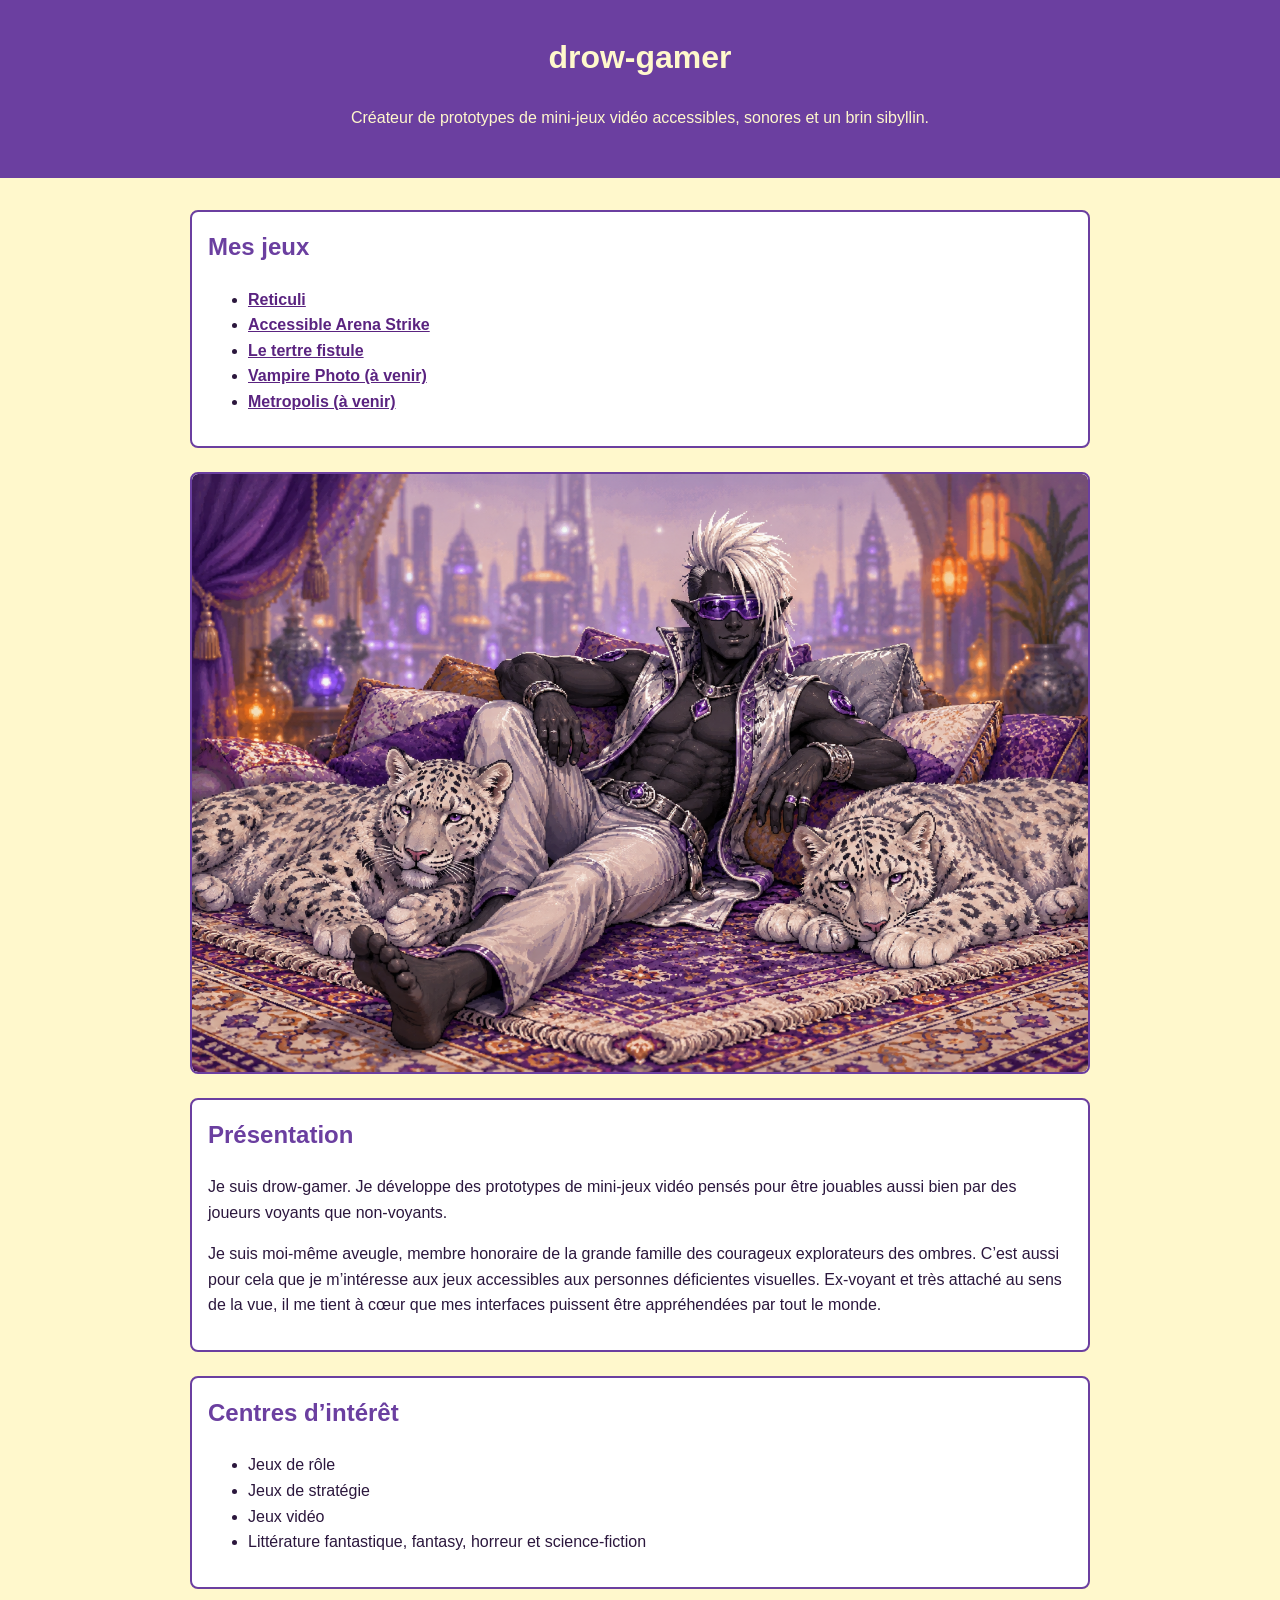
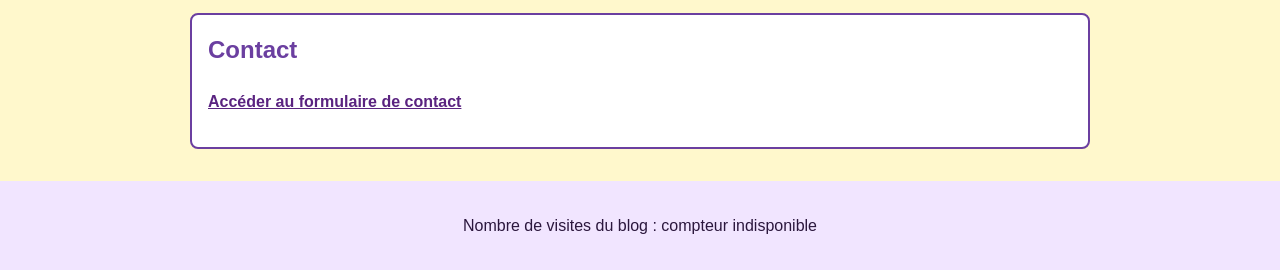
<file: index.html>
<!DOCTYPE html>

<html lang="fr">
<head>
	<meta charset="UTF-8">
	<meta name="viewport" content="width=device-width, initial-scale=1.0">
	<title>drow-gamer — Accueil</title>
	<link rel="stylesheet" href="css/index.css">
</head>

<body>
	<header>
		<h1>drow-gamer</h1>
		<p>Créateur de prototypes de mini-jeux vidéo accessibles, sonores et un brin sibyllin.</p>
	</header>

<main>
	<section>
		<h2>Mes jeux</h2>
		<ul id="games-menu"></ul>
	</section>

	<section class="cover-section">
		<img
			class="cover-image"
			src="images/index.png"
			alt="Un drow futuriste à la peau d’ébène et à la crête blanche, détendu entre deux panthères blanches."
		>
	</section>

	<section>
		<h2>Présentation</h2>
		<p>
			Je suis drow-gamer. Je développe des prototypes de mini-jeux vidéo pensés pour être jouables
			aussi bien par des joueurs voyants que non-voyants.
		</p>
		<p>
			Je suis moi-même aveugle, membre honoraire de la grande famille
			des courageux explorateurs des ombres. C’est aussi pour cela que je m’intéresse
			aux jeux accessibles aux personnes déficientes visuelles. Ex-voyant et très attaché
			au sens de la vue, il me tient à cœur que mes interfaces puissent être appréhendées
			par tout le monde.
		</p>
	</section>

	<section>
		<h2>Centres d’intérêt</h2>
		<ul>
			<li>Jeux de rôle</li>
			<li>Jeux de stratégie</li>
			<li>Jeux vidéo</li>
			<li>Littérature fantastique, fantasy, horreur et science-fiction</li>
		</ul>
	</section>

	<section>
		<h2>Contact</h2>
		<p>
			<a href="contact.html">Accéder au formulaire de contact</a>
		</p>
	</section>
</main>

<footer>
	<p>Nombre de visites du blog : <span id="view-counter">chargement...</span></p>
</footer>

<script
	data-goatcounter="https://dg-blog-ombres-2026.goatcounter.com/count"
	async
	src="https://gc.zgo.at/count.js"
></script>

<script src="js/main.js"></script>

</body>
</html>
</file>
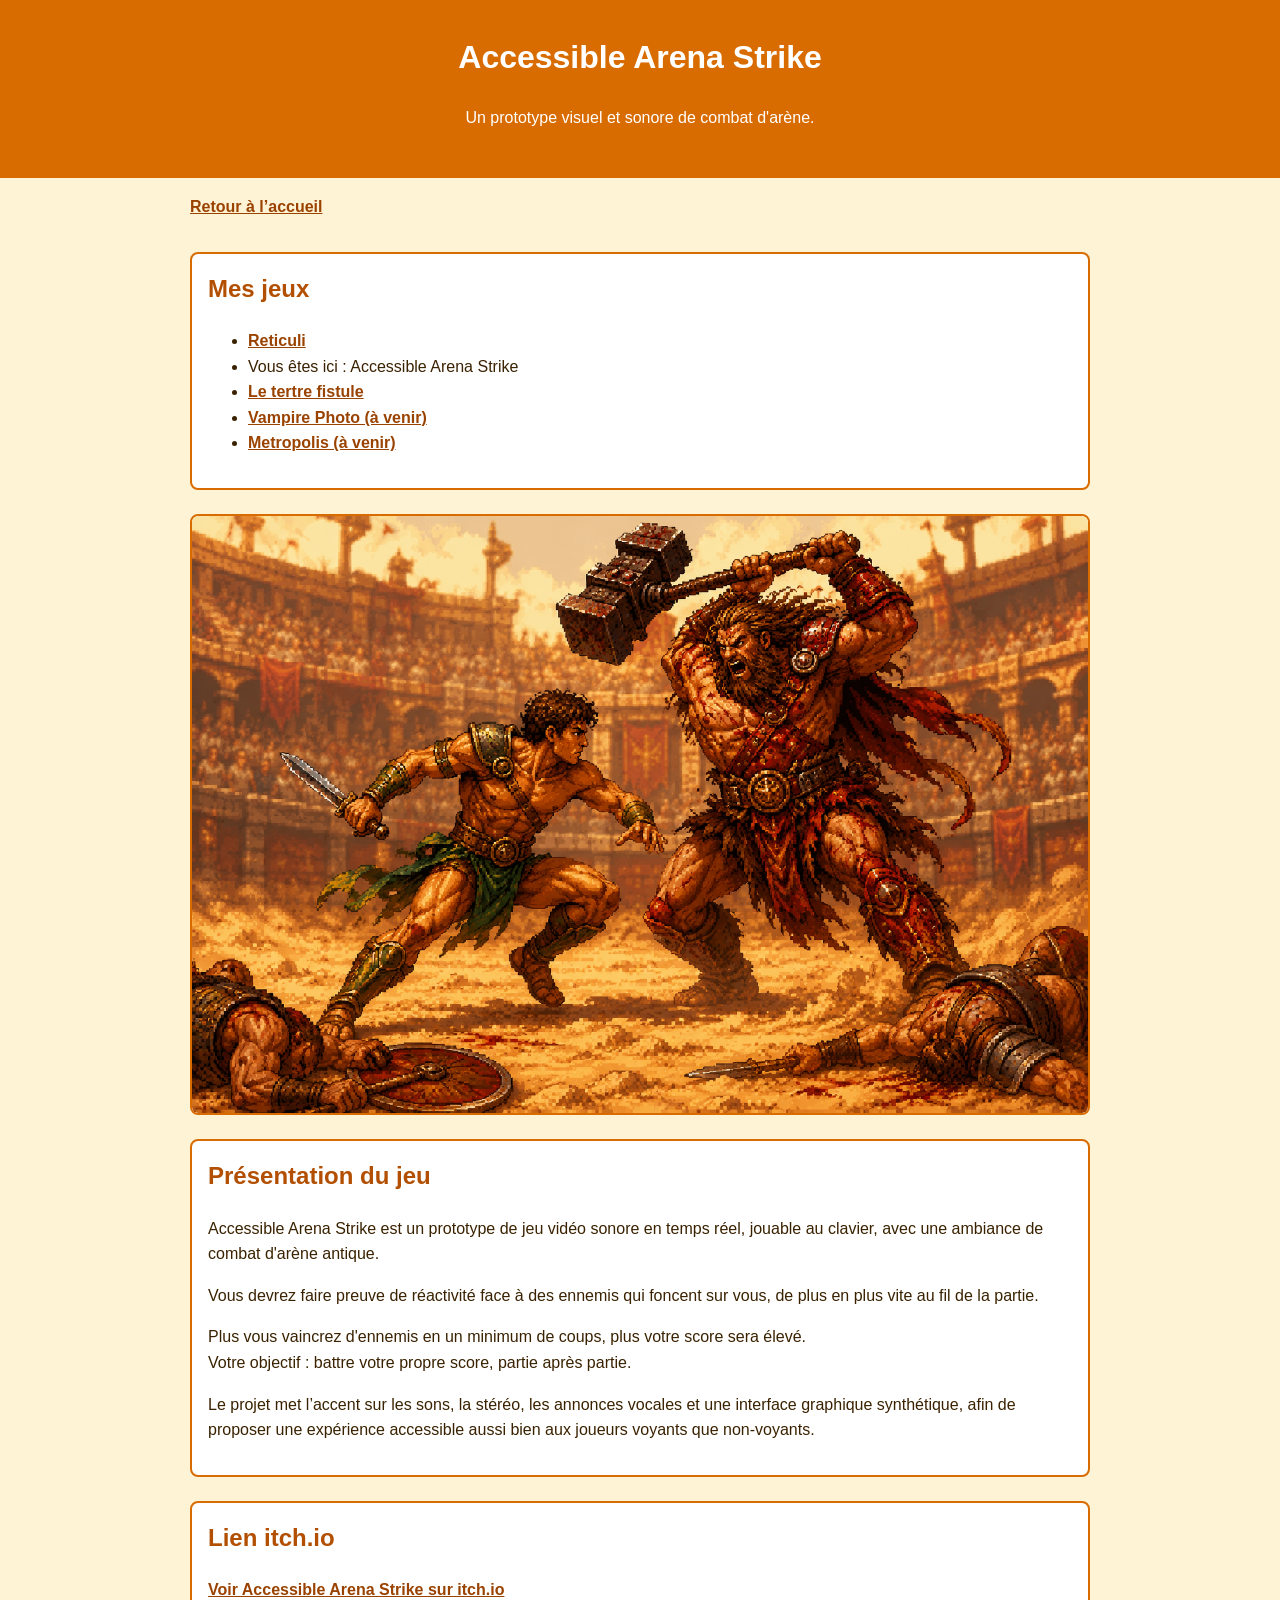
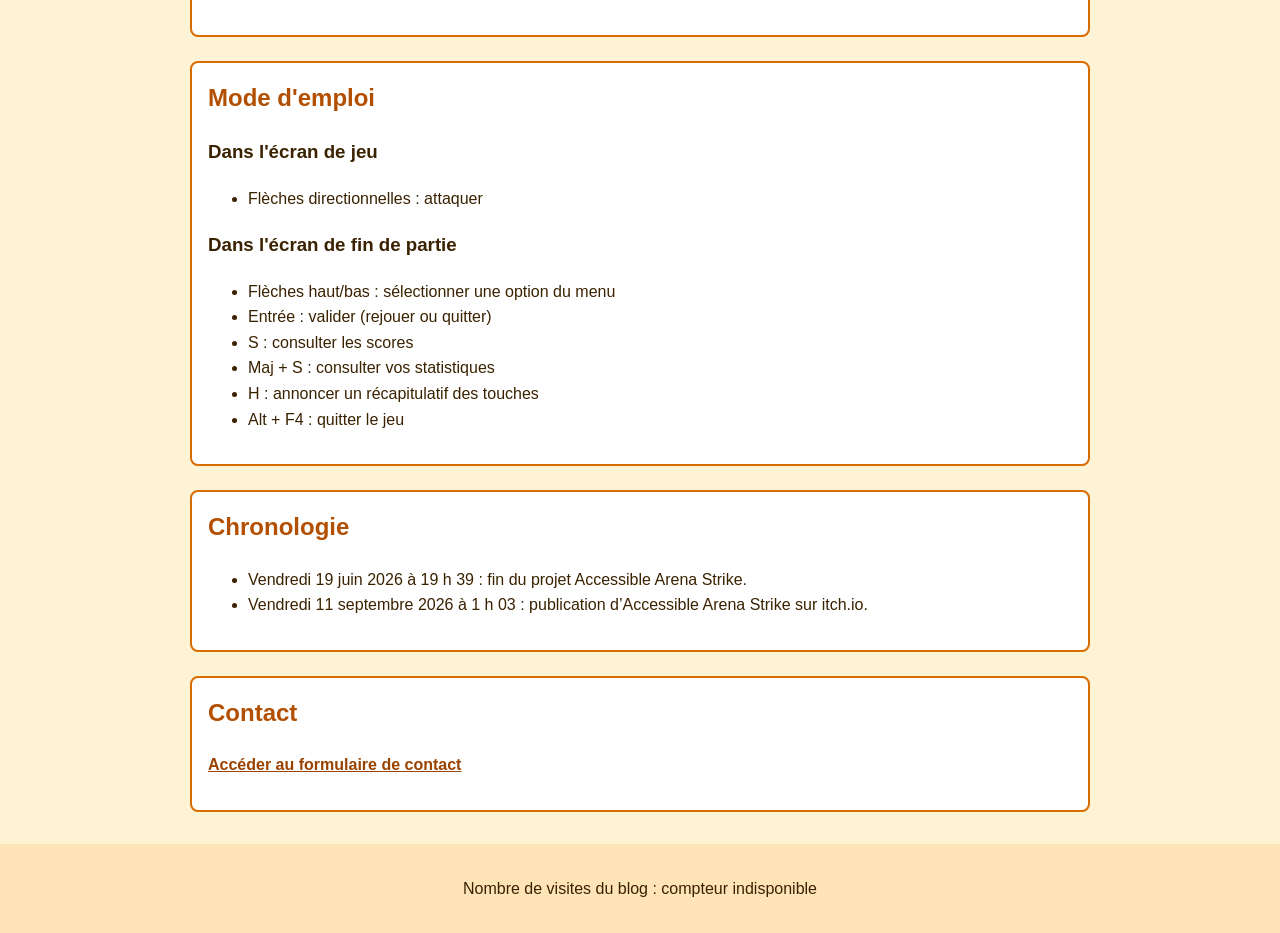
<file: arena-strike.html>
<!DOCTYPE html>

<html lang="fr">
<head>
	<meta charset="UTF-8">
	<meta name="viewport" content="width=device-width, initial-scale=1.0">
	<title>drow-gamer — Accessible Arena Strike</title>
	<link rel="stylesheet" href="css/arena-strike.css">
</head>

<body>
	<header>
		<h1>Accessible Arena Strike</h1>
		<p>Un prototype visuel et sonore de combat d'arène.</p>
	</header>

<nav>
	<a href="index.html">Retour à l’accueil</a>
</nav>

<main>
	<section>
		<h2>Mes jeux</h2>
		<ul>
			<li><a href="reticuli.html">Reticuli</a></li>
			<li>Vous êtes ici : Accessible Arena Strike</li>
			<li><a href="fistula-mound.html">Le tertre fistule</a></li>
			<li><a href="vampire-photo.html">Vampire Photo (à venir)</a></li>
			<li><a href="metropolis.html">Metropolis (à venir)</a></li>
		</ul>
	</section>

	<section class="cover-section">
		<img
			class="cover-image"
			src="images/arena-strike.png"
			alt="Un gladiateur en plein combat contre un énorme adversaire."
		>
	</section>

	<section>
		<h2>Présentation du jeu</h2>
		<p>
			Accessible Arena Strike est un prototype de jeu vidéo sonore en temps réel, jouable au clavier,
			avec une ambiance de combat d'arène antique.
		</p>
		<p>
			Vous devrez faire preuve de réactivité face à des ennemis qui foncent sur vous, de plus en plus vite au fil de la partie.
		</p>
		<p>
			Plus vous vaincrez d'ennemis en un minimum de coups, plus votre score sera élevé.<br>
			Votre objectif : battre votre propre score, partie après partie.
		</p>
		<p>
			Le projet met l’accent sur les sons, la stéréo, les annonces vocales et une interface graphique synthétique,
			afin de proposer une expérience accessible aussi bien aux joueurs voyants que non-voyants.
		</p>
	</section>

	<section>
		<h2>Lien itch.io</h2>
		<p>
			<a
				href="https://drow-gamer.itch.io/accessible-arena-strike"
				target="_blank"
				rel="noopener noreferrer"
			>
				Voir Accessible Arena Strike sur itch.io
			</a>
		</p>
	</section>

	<section>
		<h2>Mode d'emploi</h2>

		<h3>Dans l'écran de jeu</h3>
		<ul>
			<li>Flèches directionnelles : attaquer</li>
		</ul>

		<h3>Dans l'écran de fin de partie</h3>
		<ul>
			<li>Flèches haut/bas : sélectionner une option du menu</li>
			<li>Entrée : valider (rejouer ou quitter)</li>
			<li>S : consulter les scores</li>
			<li>Maj + S : consulter vos statistiques</li>
			<li>H : annoncer un récapitulatif des touches</li>
			<li>Alt + F4 : quitter le jeu</li>
		</ul>
	</section>

	<section>
		<h2>Chronologie</h2>
		<ul>
			<li>Vendredi 19 juin 2026 à 19 h 39 : fin du projet Accessible Arena Strike.</li>
			<li>Vendredi 11 septembre 2026 à 1 h 03 : publication d’Accessible Arena Strike sur itch.io.</li>
		</ul>
	</section>

	<section>
		<h2>Contact</h2>
		<p>
			<a href="contact.html">Accéder au formulaire de contact</a>
		</p>
	</section>
</main>

<footer>
	<p>Nombre de visites du blog : <span id="view-counter">chargement...</span></p>
</footer>

<script
	data-goatcounter="https://dg-blog-ombres-2026.goatcounter.com/count"
	async
	src="https://gc.zgo.at/count.js"
></script>

<script src="js/main.js"></script>

</body>
</html>
</file>
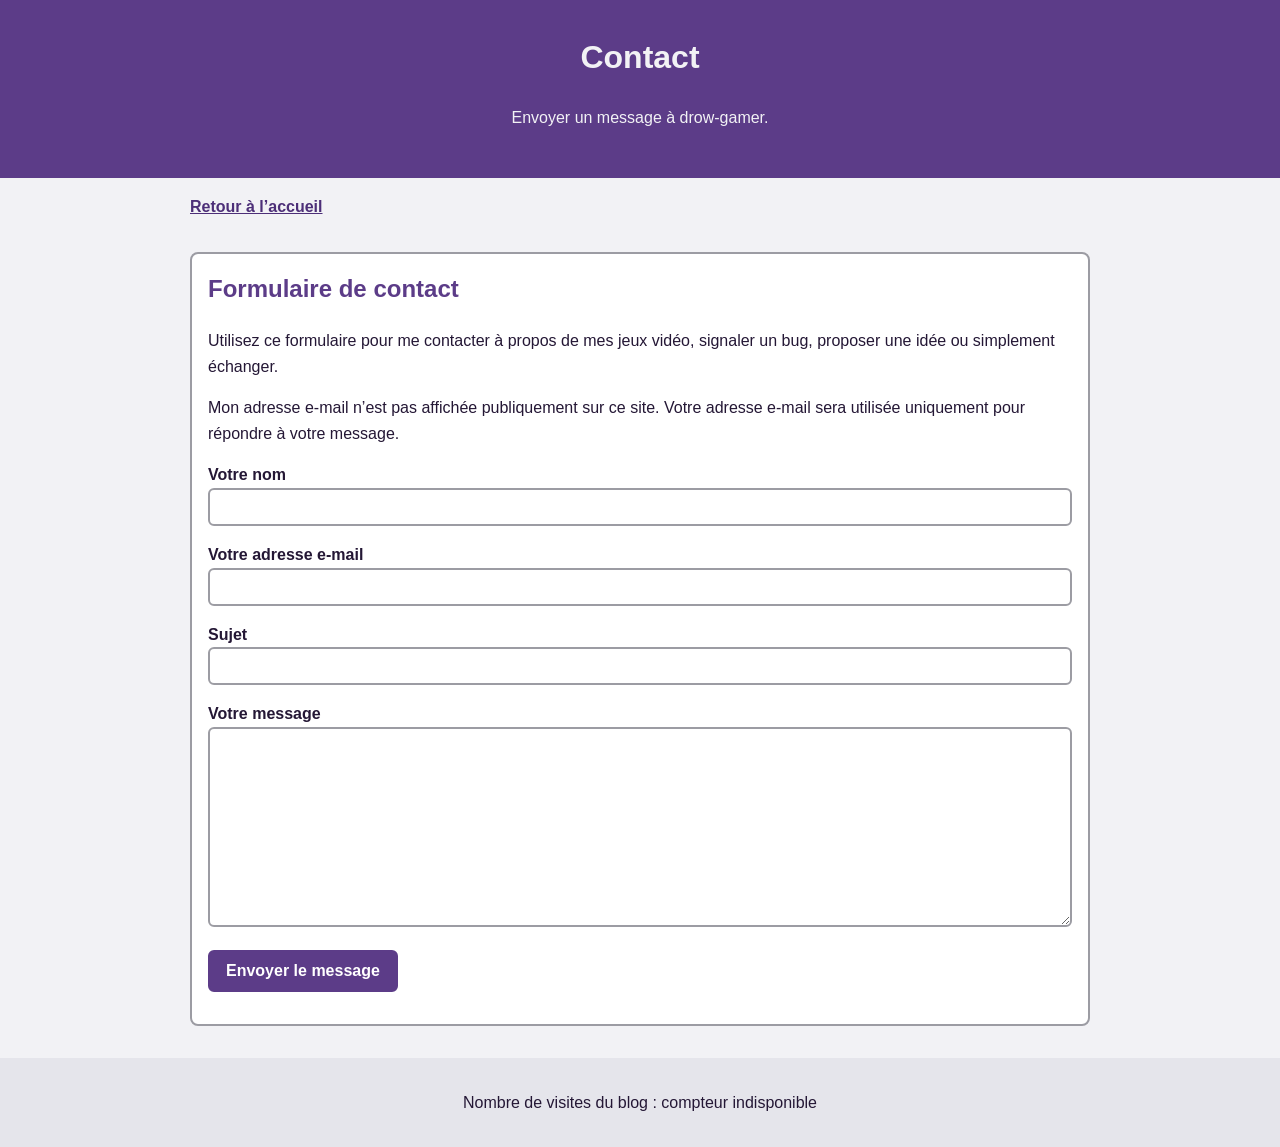
<file: contact.html>
<!DOCTYPE html>
<html lang="fr">
<head>
	<meta charset="UTF-8">
	<meta name="viewport" content="width=device-width, initial-scale=1.0">
	<title>drow-gamer — Contact</title>
	<link rel="stylesheet" href="css/contact.css">
</head>
<body>
	<header>
		<h1>Contact</h1>
		<p>Envoyer un message à drow-gamer.</p>
	</header>

	<nav>
		<a href="index.html">Retour à l’accueil</a>
	</nav>

	<main>
		<section>
			<h2>Formulaire de contact</h2>

			<p>
				Utilisez ce formulaire pour me contacter à propos de mes jeux vidéo,
				signaler un bug, proposer une idée ou simplement échanger.
			</p>

			<p>
				Mon adresse e-mail n’est pas affichée publiquement sur ce site.
				Votre adresse e-mail sera utilisée uniquement pour répondre à votre message.
			</p>

			<form action="https://api.web3forms.com/submit" method="POST">
				<input type="hidden" name="access_key" value="51aef9dc-dbf3-496f-bad3-6e81cde66feb">

				<input type="checkbox" name="botcheck" class="hidden" tabindex="-1" autocomplete="off">

				<p>
					<label for="name">Votre nom</label><br>
					<input id="name" name="name" type="text" autocomplete="name" required>
				</p>

				<p>
					<label for="email">Votre adresse e-mail</label><br>
					<input id="email" name="email" type="email" autocomplete="email" required>
				</p>

				<p>
					<label for="subject">Sujet</label><br>
					<input id="subject" name="subject" type="text" required>
				</p>

				<p>
					<label for="message">Votre message</label><br>
					<textarea id="message" name="message" rows="10" required></textarea>
				</p>

				<p>
					<button type="submit">Envoyer le message</button>
				</p>
			</form>
		</section>
	</main>

	<footer>
		<p>Nombre de visites du blog : <span id="view-counter">chargement...</span></p>
	</footer>

	<script data-goatcounter="https://dg-blog-ombres-2026.goatcounter.com/count"
				async src="https://gc.zgo.at/count.js"></script>

	<script src="js/main.js"></script>
</body>
</html>
</file>
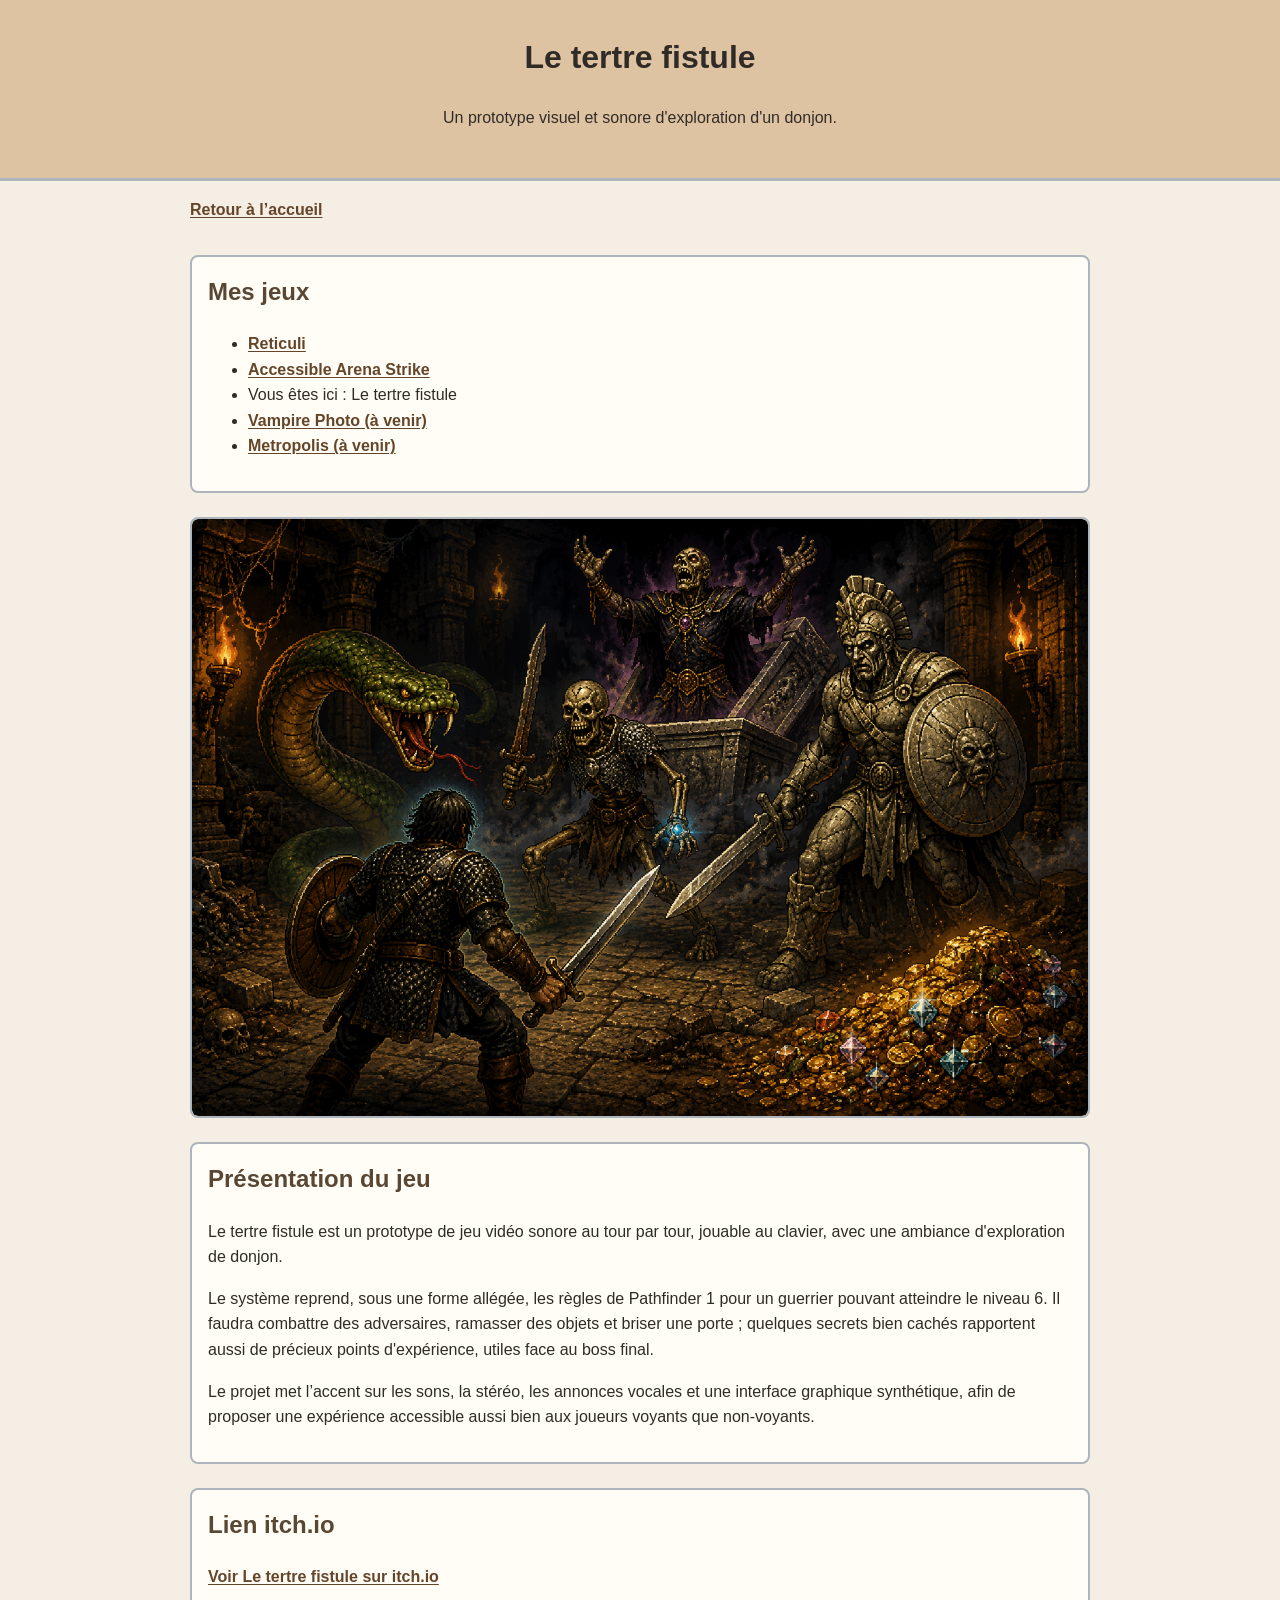
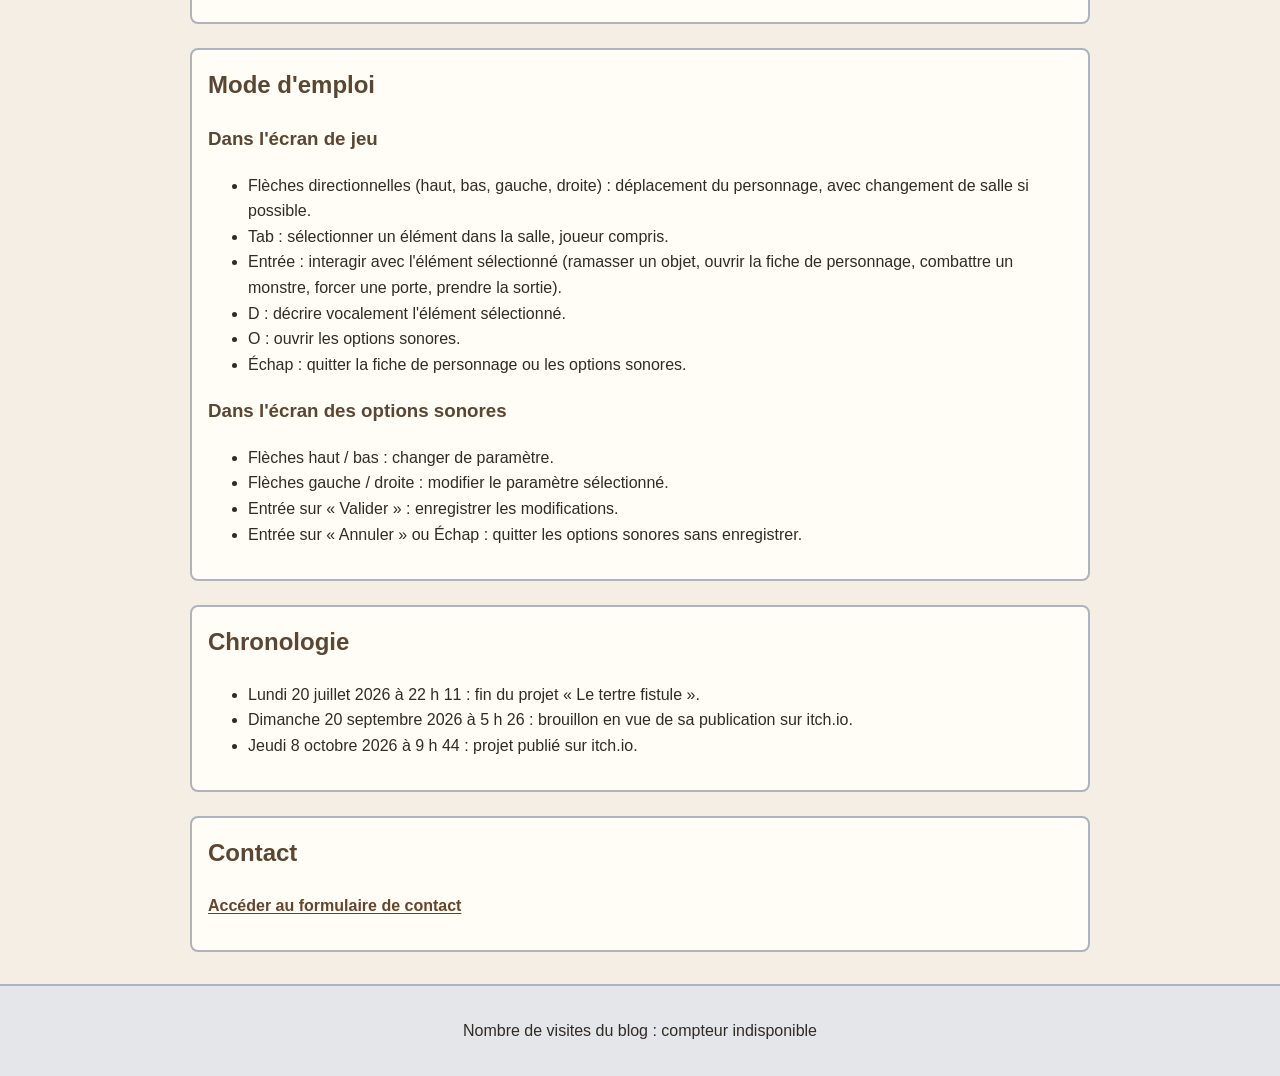
<file: fistula-mound.html>
<!DOCTYPE html>

<html lang="fr">
<head>
	<meta charset="UTF-8">
	<meta name="viewport" content="width=device-width, initial-scale=1.0">
	<title>drow-gamer — Le tertre fistule</title>
	<link rel="stylesheet" href="css/fistula-mound.css">
</head>

<body>
	<header>
		<h1>Le tertre fistule</h1>
		<p>Un prototype visuel et sonore d'exploration d'un donjon.</p>
	</header>

<nav>
	<a href="index.html">Retour à l’accueil</a>
</nav>

<main>
	<section>
		<h2>Mes jeux</h2>
		<ul>
			<li><a href="reticuli.html">Reticuli</a></li>
			<li><a href="arena-strike.html">Accessible Arena Strike</a></li>
			<li>Vous êtes ici : Le tertre fistule</li>
			<li><a href="vampire-photo.html">Vampire Photo (à venir)</a></li>
			<li><a href="metropolis.html">Metropolis (à venir)</a></li>
		</ul>
	</section>

	<section class="cover-section">
		<img
			class="cover-image"
			src="images/fistula-mound.png"
			alt="Un guerrier dans un tombeau s'apprêtant à combattre plusieurs adversaires."
		>
	</section>

	<section>
		<h2>Présentation du jeu</h2>
		<p>
			Le tertre fistule est un prototype de jeu vidéo sonore au tour par tour, jouable au clavier,
			avec une ambiance d'exploration de donjon.
		</p>
		<p>
			Le système reprend, sous une forme allégée, les règles de Pathfinder 1 pour un guerrier pouvant atteindre le niveau 6. Il faudra combattre des adversaires, ramasser des objets
			et briser une porte ; quelques secrets bien cachés rapportent aussi de précieux points
			d'expérience, utiles face au boss final.
		</p>
		<p>
			Le projet met l’accent sur les sons, la stéréo, les annonces vocales et une interface graphique synthétique,
			afin de proposer une expérience accessible aussi bien aux joueurs voyants que non-voyants.
		</p>
	</section>

	<section>
		<h2>Lien itch.io</h2>
		<p>
			<a
				href="https://drow-gamer.itch.io/le-tertre-fistule-accessible"
				target="_blank"
				rel="noopener noreferrer"
			>
				Voir Le tertre fistule sur itch.io
			</a>
		</p>
	</section>

	<section>
		<h2>Mode d'emploi</h2>
			<h3>Dans l'écran de jeu</h3>
			<ul>
				<li>Flèches directionnelles (haut, bas, gauche, droite) : déplacement du personnage, avec changement de salle si possible.</li>
				<li>Tab : sélectionner un élément dans la salle, joueur compris.</li>
				<li>Entrée : interagir avec l'élément sélectionné (ramasser un objet, ouvrir la fiche de personnage, combattre un monstre, forcer une porte, prendre la sortie).</li>
				<li>D : décrire vocalement l'élément sélectionné.</li>
				<li>O : ouvrir les options sonores.</li>
				<li>Échap : quitter la fiche de personnage ou les options sonores.</li>
			</ul>
			<h3>Dans l'écran des options sonores</h3>
			<ul>
				<li>Flèches haut / bas : changer de paramètre.</li>
				<li>Flèches gauche / droite : modifier le paramètre sélectionné.</li>
				<li>Entrée sur « Valider » : enregistrer les modifications.</li>
				<li>Entrée sur « Annuler » ou Échap : quitter les options sonores sans enregistrer.</li>
			</ul>
	</section>

	<section>
		<h2>Chronologie</h2>
		<ul>
			<li>Lundi 20 juillet 2026 à 22 h 11 : fin du projet « Le tertre fistule ».</li>
			<li>Dimanche 20 septembre 2026 à 5 h 26 : brouillon en vue de sa publication sur itch.io.</li>
			<li>Jeudi 8 octobre 2026 à 9 h 44 : projet publié sur itch.io.</li>
		</ul>
	</section>

	<section>
		<h2>Contact</h2>
		<p>
			<a href="contact.html">Accéder au formulaire de contact</a>
		</p>
	</section>
</main>

<footer>
	<p>Nombre de visites du blog : <span id="view-counter">chargement...</span></p>
</footer>

<script
	data-goatcounter="https://dg-blog-ombres-2026.goatcounter.com/count"
	async
	src="https://gc.zgo.at/count.js"
></script>

<script src="js/main.js"></script>

</body>
</html>
</file>
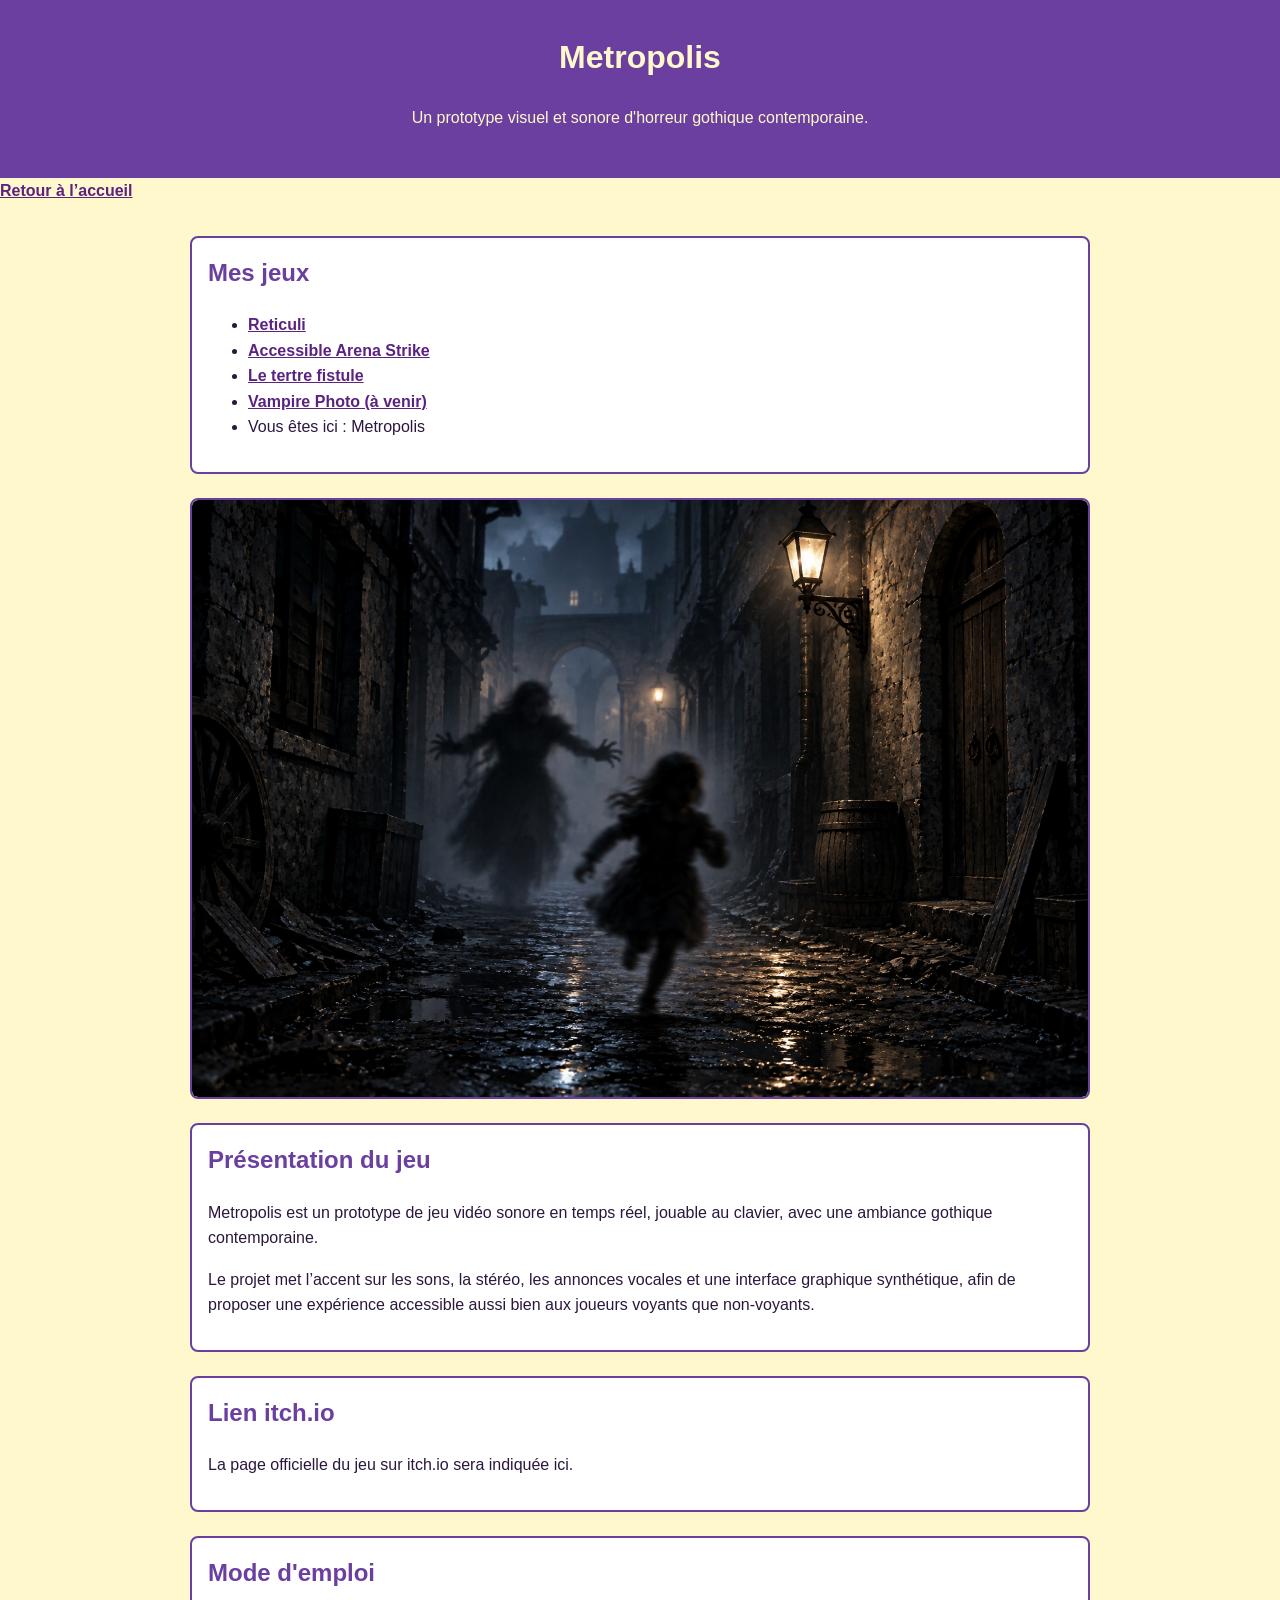
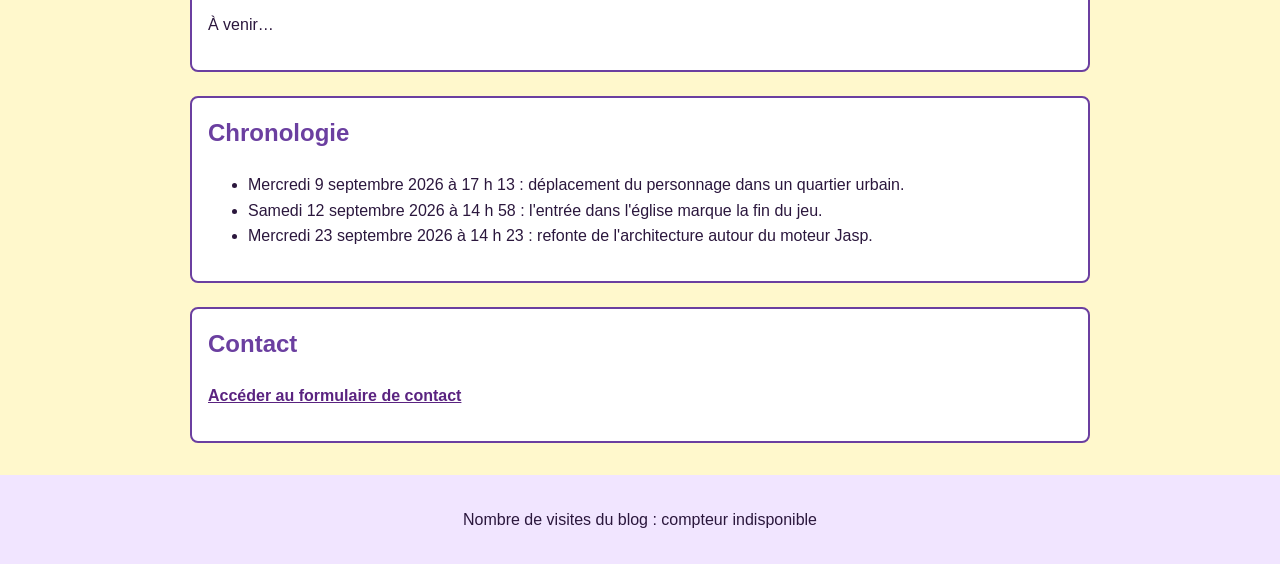
<file: metropolis.html>
<!DOCTYPE html>

<html lang="fr">
<head>
	<meta charset="UTF-8">
	<meta name="viewport" content="width=device-width, initial-scale=1.0">
	<title>drow-gamer — Metropolis</title>
	<link rel="stylesheet" href="css/index.css">
</head>

<body>
	<header>
		<h1>Metropolis</h1>
		<p>Un prototype visuel et sonore d'horreur gothique contemporaine.</p>
	</header>

<nav>
	<a href="index.html">Retour à l’accueil</a>
</nav>

<main>
	<section>
		<h2>Mes jeux</h2>
		<ul>
			<li><a href="reticuli.html">Reticuli</a></li>
			<li><a href="arena-strike.html">Accessible Arena Strike</a></li>
			<li><a href="fistula-mound.html">Le tertre fistule</a></li>
			<li><a href="vampire-photo.html">Vampire Photo (à venir)</a></li>
			<li>Vous êtes ici : Metropolis</li>
		</ul>
	</section>

	<section class="cover-section">
		<img
			class="cover-image"
			src="images/metropolis.png"
			alt="Une petite silhouette fuyant une ombre menaçante dans une rue sinistre."
		>
	</section>

	<section>
		<h2>Présentation du jeu</h2>
		<p>
			Metropolis est un prototype de jeu vidéo sonore en temps réel, jouable au clavier,
			avec une ambiance gothique contemporaine.
		</p>
		<p>
			Le projet met l’accent sur les sons, la stéréo, les annonces vocales et une interface graphique synthétique,
			afin de proposer une expérience accessible aussi bien aux joueurs voyants que non-voyants.
		</p>
	</section>

	<section>
		<h2>Lien itch.io</h2>
		<p>
			La page officielle du jeu sur itch.io sera indiquée ici.
		</p>
	</section>

	<section>
		<h2>Mode d'emploi</h2>
		<p>À venir…</p>
	</section>

	<section>
		<h2>Chronologie</h2>
		<ul>
			<li>Mercredi 9 septembre 2026 à 17 h 13 : déplacement du personnage dans un quartier urbain.</li>
			<li>Samedi 12 septembre 2026 à 14 h 58 : l'entrée dans l'église marque la fin du jeu.</li>
			<li>Mercredi 23 septembre 2026 à 14 h 23 : refonte de l'architecture autour du moteur Jasp.</li>
		</ul>
	</section>

	<section>
		<h2>Contact</h2>
		<p>
			<a href="contact.html">Accéder au formulaire de contact</a>
		</p>
	</section>
</main>

<footer>
	<p>Nombre de visites du blog : <span id="view-counter">chargement...</span></p>
</footer>

<script
	data-goatcounter="https://dg-blog-ombres-2026.goatcounter.com/count"
	async
	src="https://gc.zgo.at/count.js"
></script>

<script src="js/main.js"></script>

</body>
</html>
</file>
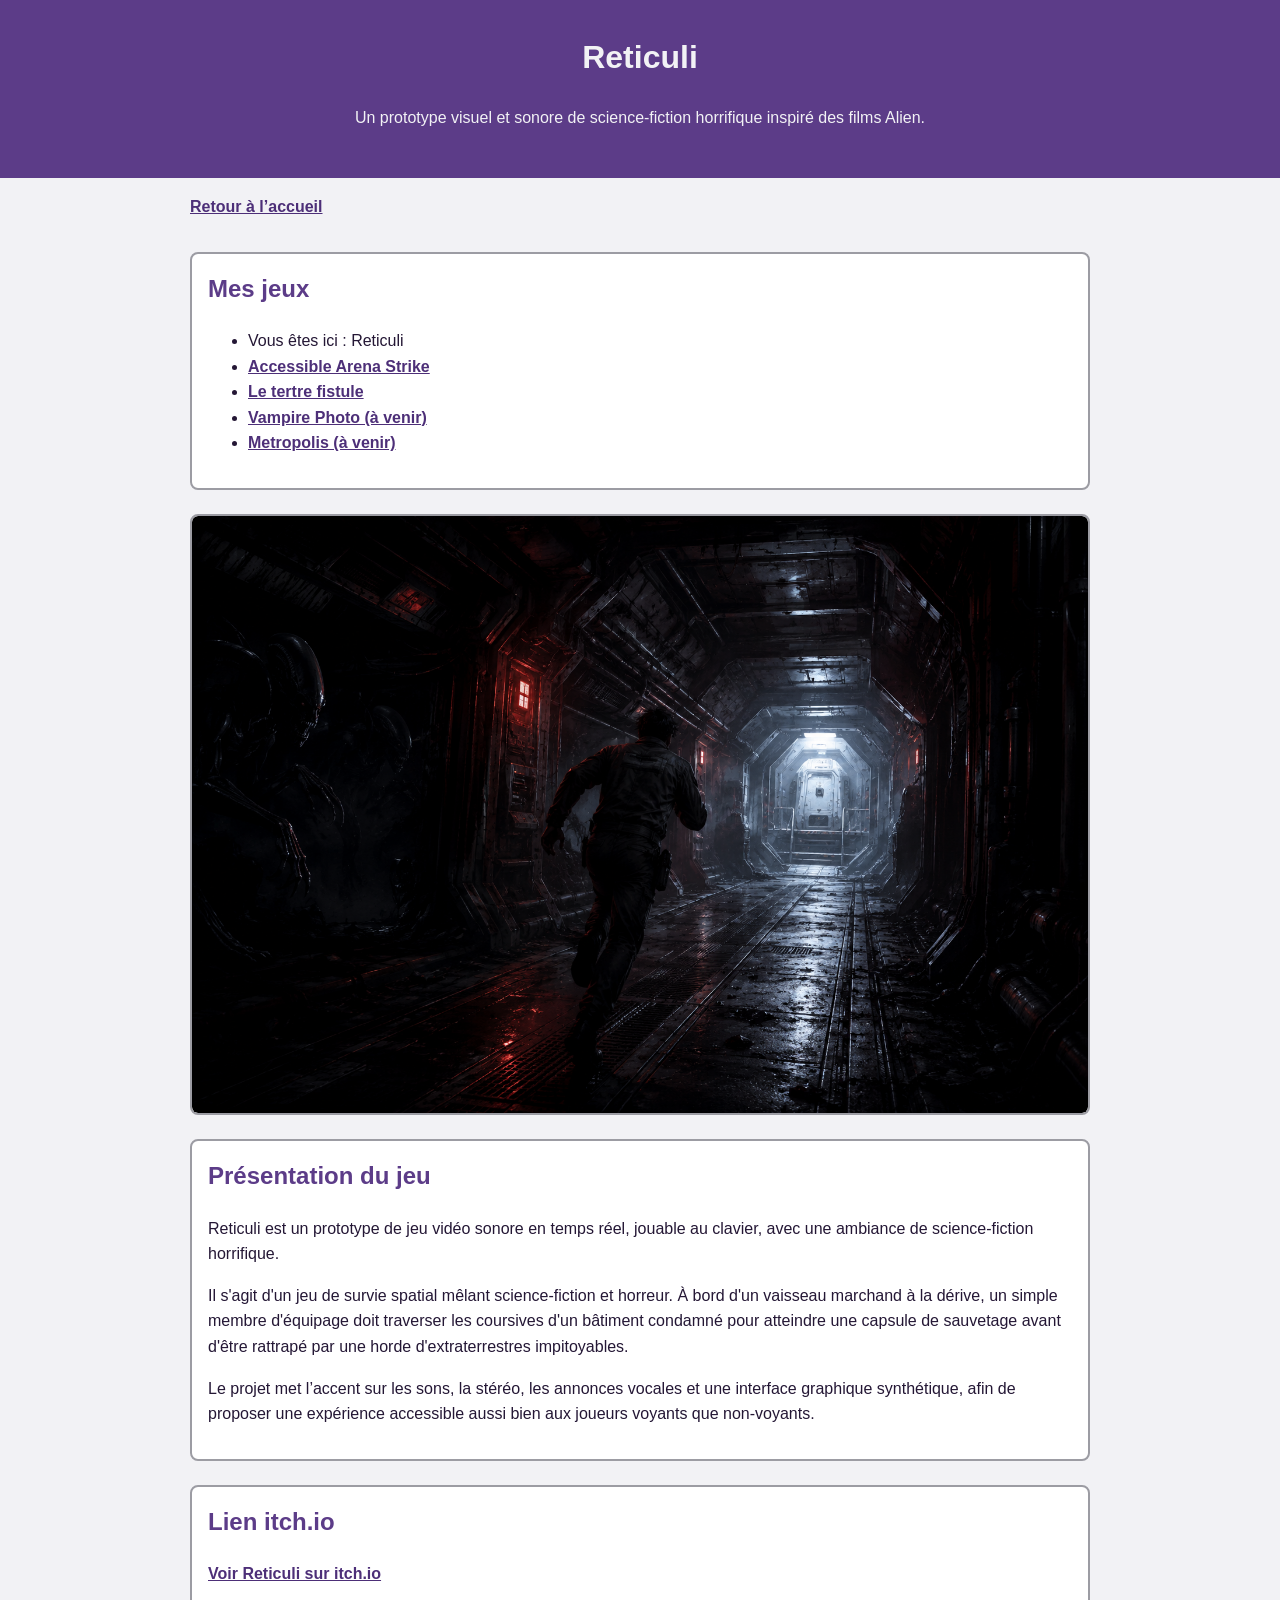
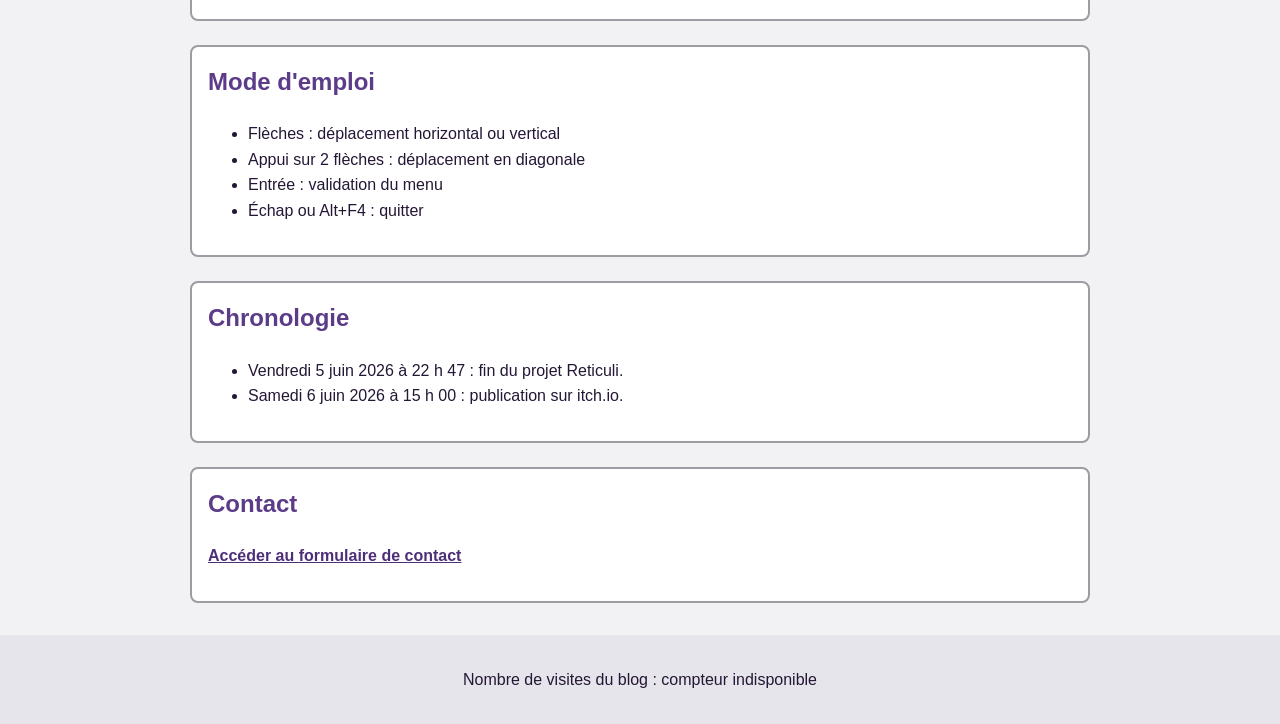
<file: reticuli.html>
<!DOCTYPE html>

<html lang="fr">
<head>
	<meta charset="UTF-8">
	<meta name="viewport" content="width=device-width, initial-scale=1.0">
	<title>drow-gamer — Reticuli</title>
	<link rel="stylesheet" href="css/reticuli.css">
</head>

<body>
	<header>
		<h1>Reticuli</h1>
		<p>Un prototype visuel et sonore de science-fiction horrifique inspiré des films Alien.</p>
	</header>

<nav>
	<a href="index.html">Retour à l’accueil</a>
</nav>

<main>
	<section>
		<h2>Mes jeux</h2>
		<ul>
			<li>Vous êtes ici : Reticuli</li>
			<li><a href="arena-strike.html">Accessible Arena Strike</a></li>
			<li><a href="fistula-mound.html">Le tertre fistule</a></li>
			<li><a href="vampire-photo.html">Vampire Photo (à venir)</a></li>
			<li><a href="metropolis.html">Metropolis (à venir)</a></li>
		</ul>
	</section>

	<section class="cover-section">
		<img
			class="cover-image"
			src="images/reticuli.png"
			alt="Un homme courant vers une source lumineuse, traqué par de féroces extraterrestres."
		>
	</section>

	<section>
		<h2>Présentation du jeu</h2>
		<p>
			Reticuli est un prototype de jeu vidéo sonore en temps réel, jouable au clavier,
			avec une ambiance de science-fiction horrifique.
		</p>
		<p>
			Il s'agit d'un jeu de survie spatial mêlant science-fiction et horreur. À bord d'un vaisseau marchand à la dérive, un simple membre d'équipage doit traverser les coursives d'un bâtiment condamné pour atteindre une capsule de sauvetage avant d'être rattrapé par une horde d'extraterrestres impitoyables.
		</p>
		<p>
			Le projet met l’accent sur les sons, la stéréo, les annonces vocales et une interface graphique synthétique,
			afin de proposer une expérience accessible aussi bien aux joueurs voyants que non-voyants.
		</p>
	</section>

	<section>
		<h2>Lien itch.io</h2>
		<p>
			<a
				href="https://drow-gamer.itch.io/reticuli"
				target="_blank"
				rel="noopener noreferrer"
			>
				Voir Reticuli sur itch.io
			</a>
		</p>
	</section>

	<section>
		<h2>Mode d'emploi</h2>
		<ul>
			<li>Flèches : déplacement horizontal ou vertical</li>
			<li>Appui sur 2 flèches : déplacement en diagonale</li>
			<li>Entrée : validation du menu</li>
			<li>Échap ou Alt+F4 : quitter</li>
		</ul>
	</section>

	<section>
		<h2>Chronologie</h2>
		<ul>
			<li>Vendredi 5 juin 2026 à 22 h 47 : fin du projet Reticuli.</li>
			<li>Samedi 6 juin 2026 à 15 h 00 : publication sur itch.io.</li>
		</ul>
	</section>

	<section>
		<h2>Contact</h2>
		<p>
			<a href="contact.html">Accéder au formulaire de contact</a>
		</p>
	</section>
</main>

<footer>
	<p>Nombre de visites du blog : <span id="view-counter">chargement...</span></p>
</footer>

<script
	data-goatcounter="https://dg-blog-ombres-2026.goatcounter.com/count"
	async
	src="https://gc.zgo.at/count.js"
></script>

<script src="js/main.js"></script>

</body>
</html>
</file>
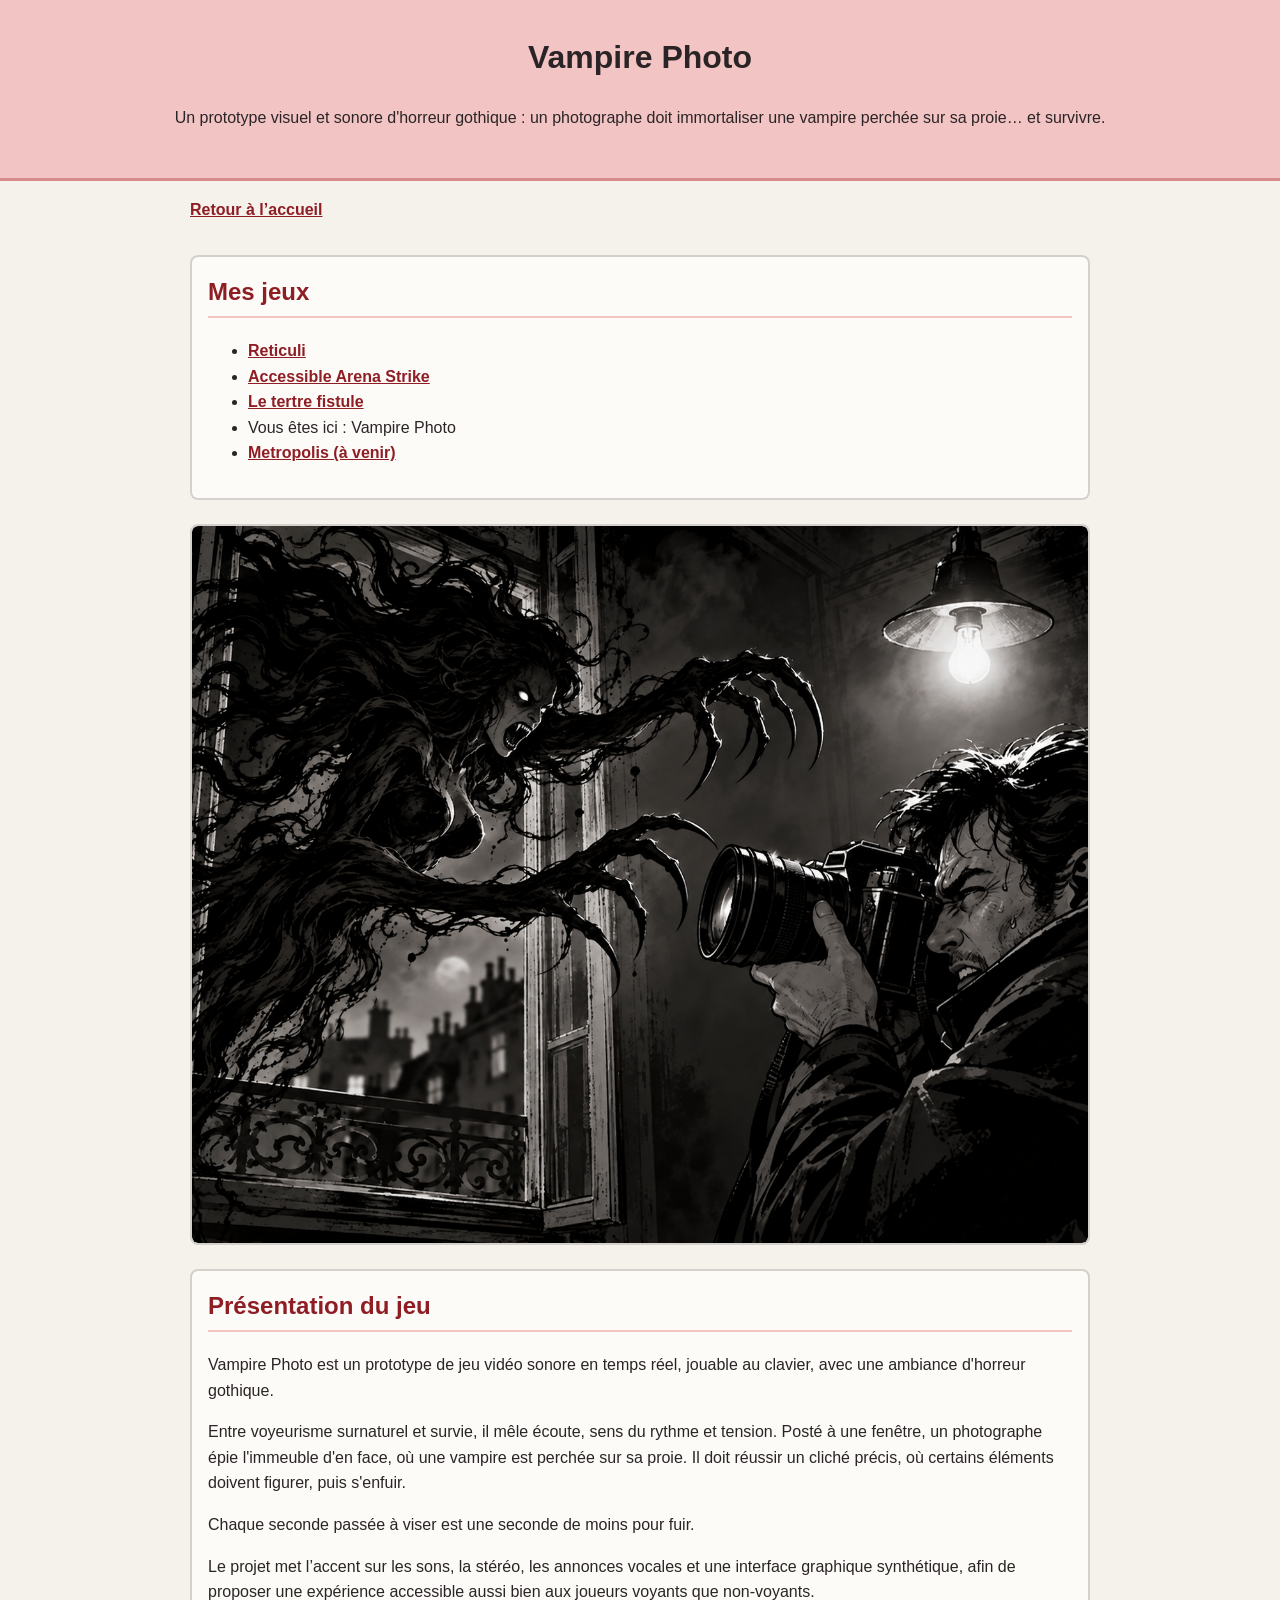
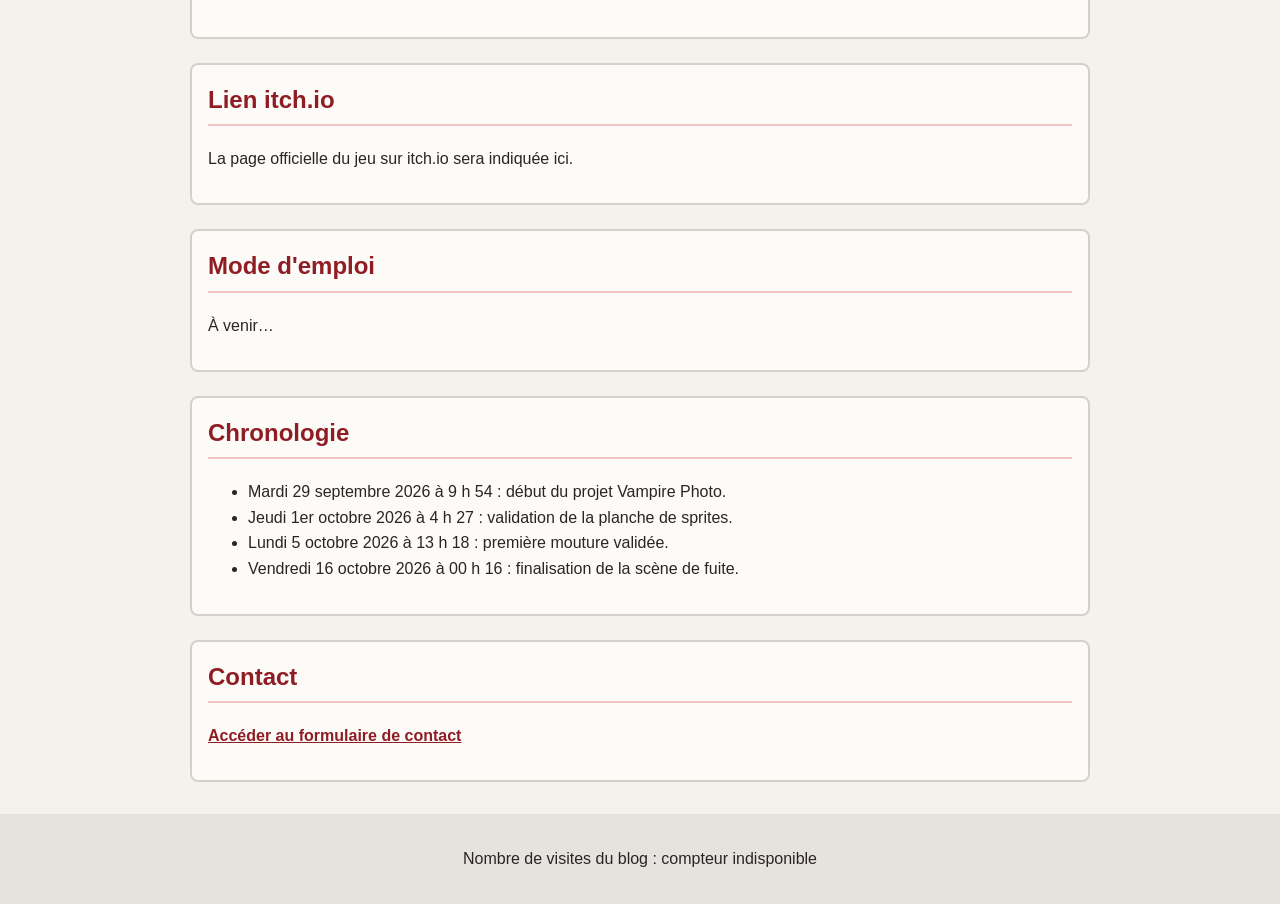
<file: vampire-photo.html>
<!DOCTYPE html>

<html lang="fr">
<head>
	<meta charset="UTF-8">
	<meta name="viewport" content="width=device-width, initial-scale=1.0">
	<title>drow-gamer — Vampire Photo</title>
	<link rel="stylesheet" href="css/vampire-photo.css">
</head>

<body>
	<header>
		<h1>Vampire Photo</h1>
		<p>Un prototype visuel et sonore d'horreur gothique : un photographe doit immortaliser une vampire perchée sur sa proie… et survivre.</p>
	</header>

<nav>
	<a href="index.html">Retour à l’accueil</a>
</nav>

<main>
	<section>
		<h2>Mes jeux</h2>
		<ul>
			<li><a href="reticuli.html">Reticuli</a></li>
			<li><a href="arena-strike.html">Accessible Arena Strike</a></li>
			<li><a href="fistula-mound.html">Le tertre fistule</a></li>
			<li>Vous êtes ici : Vampire Photo</li>
			<li><a href="metropolis.html">Metropolis (à venir)</a></li>
		</ul>
	</section>

	<section class="cover-section">
		<img
			class="cover-image"
			src="images/vampire-photo.png"
			alt="Une vampire aux longs cheveux noirs et aux griffes acérées surgit d'une fenêtre, face à un photographe en sueur, l'œil collé à son appareil."
		>
	</section>

	<section>
		<h2>Présentation du jeu</h2>
		<p>
			Vampire Photo est un prototype de jeu vidéo sonore en temps réel, jouable au clavier,
			avec une ambiance d'horreur gothique.
		</p>
		<p>
			Entre voyeurisme surnaturel et survie, il mêle écoute, sens du rythme et tension.
			Posté à une fenêtre, un photographe épie l'immeuble d'en face, où une vampire est perchée sur sa proie.
			Il doit réussir un cliché précis, où certains éléments doivent figurer, puis s'enfuir.
		</p>
		<p>
			Chaque seconde passée à viser est une seconde de moins pour fuir.
		</p>
		<p>
			Le projet met l’accent sur les sons, la stéréo, les annonces vocales et une interface graphique synthétique,
			afin de proposer une expérience accessible aussi bien aux joueurs voyants que non-voyants.
		</p>
	</section>

	<section>
		<h2>Lien itch.io</h2>
		<p>
			La page officielle du jeu sur itch.io sera indiquée ici.
		</p>
	</section>

	<section>
		<h2>Mode d'emploi</h2>
		<p>À venir…</p>
	</section>

	<section>
		<h2>Chronologie</h2>
		<ul>
			<li>Mardi 29 septembre 2026 à 9 h 54 : début du projet Vampire Photo.</li>
			<li>Jeudi 1er octobre 2026 à 4 h 27 : validation de la planche de sprites.</li>
			<li>Lundi 5 octobre 2026 à 13 h 18 : première mouture validée.</li>
			<li>Vendredi 16 octobre 2026 à 00 h 16 : finalisation de la scène de fuite.</li>
		</ul>
	</section>

	<section>
		<h2>Contact</h2>
		<p>
			<a href="contact.html">Accéder au formulaire de contact</a>
		</p>
	</section>
</main>

<footer>
	<p>Nombre de visites du blog : <span id="view-counter">chargement...</span></p>
</footer>

<script
	data-goatcounter="https://dg-blog-ombres-2026.goatcounter.com/count"
	async
	src="https://gc.zgo.at/count.js"
></script>

<script src="js/main.js"></script>

</body>
</html>
</file>
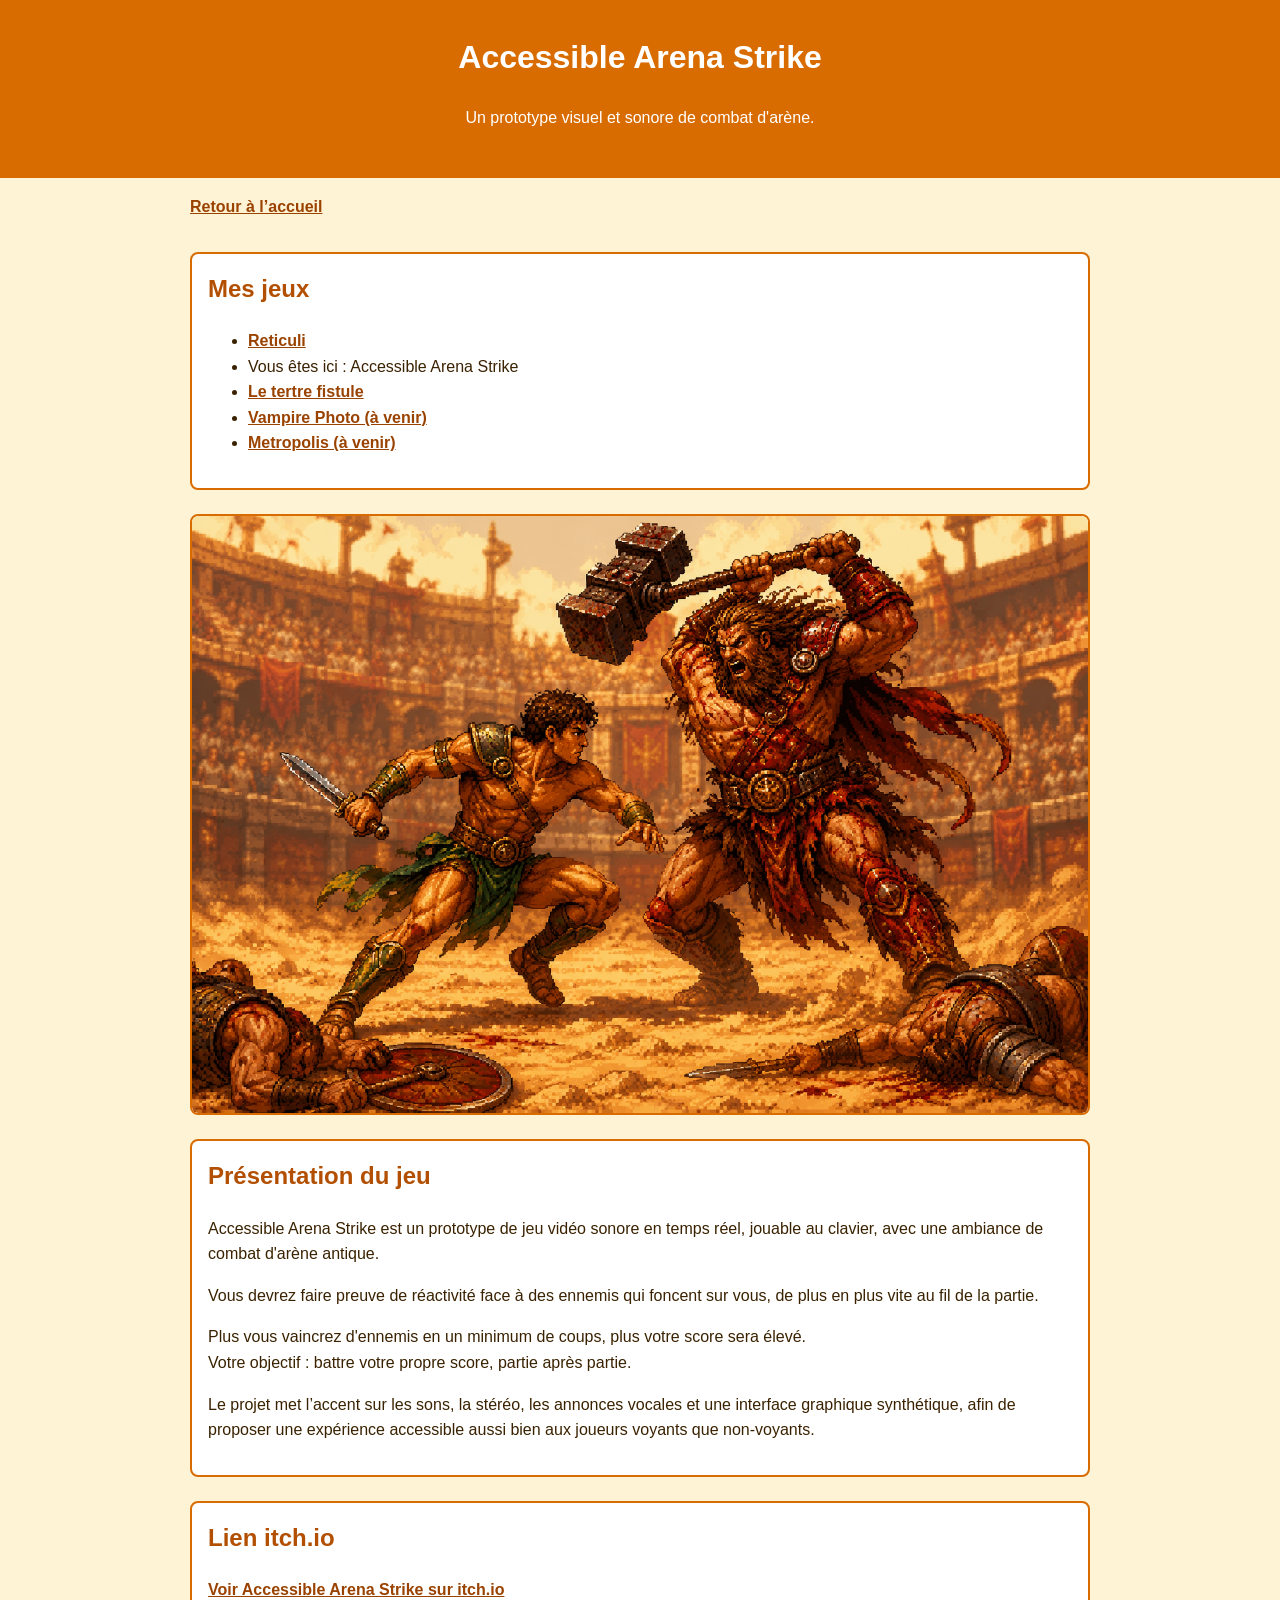
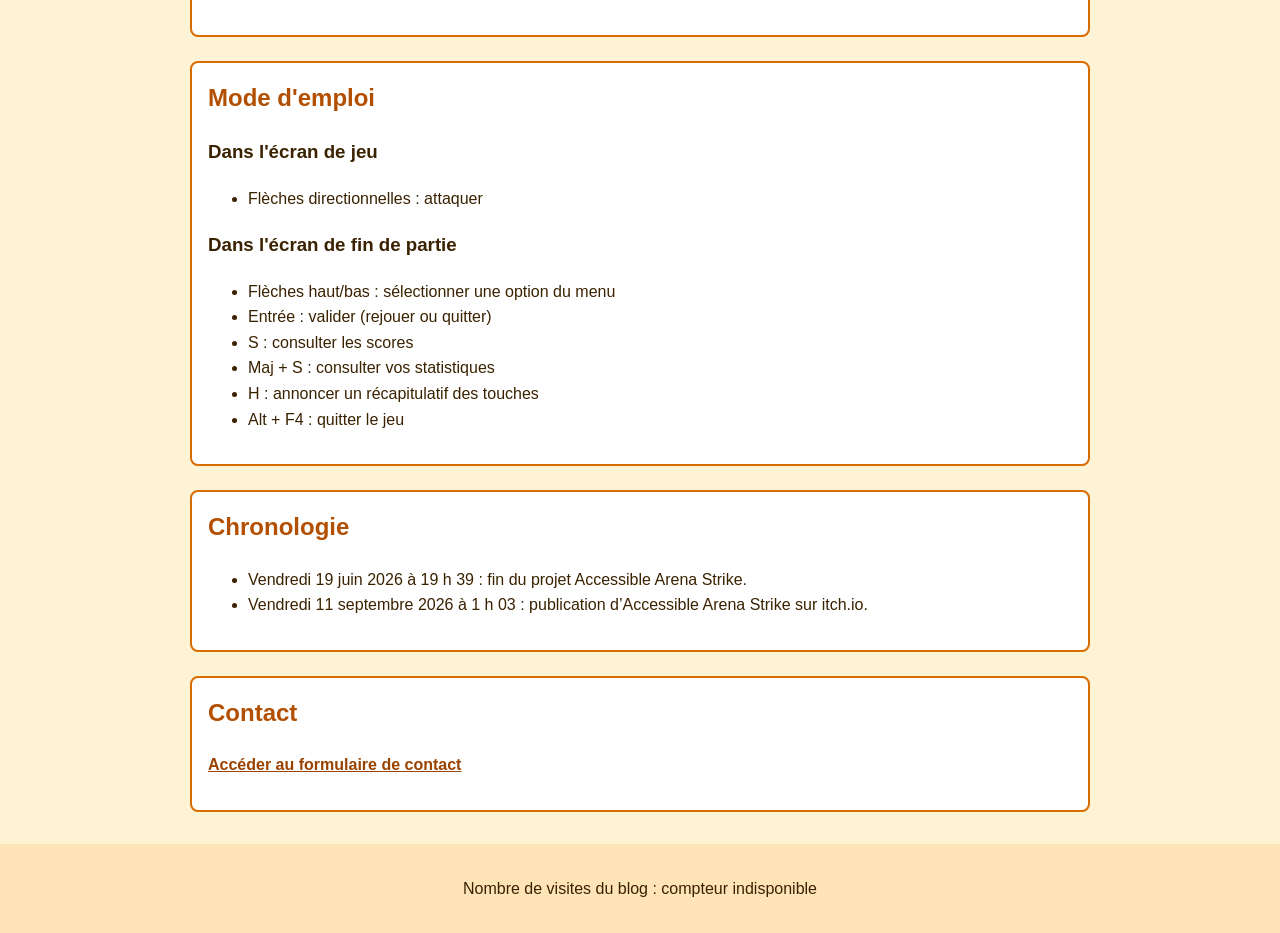
<file: html/arena-strike.html>
<!DOCTYPE html>

<html lang="fr">
<head>
	<meta charset="UTF-8">
	<meta name="viewport" content="width=device-width, initial-scale=1.0">
	<title>drow-gamer — Accessible Arena Strike</title>
	<link rel="stylesheet" href="../css/arena-strike.css">
</head>

<body>
	<header>
		<h1>Accessible Arena Strike</h1>
		<p>Un prototype visuel et sonore de combat d'arène.</p>
	</header>

<nav>
	<a href="../index.html">Retour à l’accueil</a>
</nav>

<main>
	<section>
		<h2>Mes jeux</h2>
		<ul id="games-menu"></ul>
	</section>

	<section class="cover-section">
		<img
			class="cover-image"
			src="../images/arena-strike.png"
			alt="Un gladiateur en plein combat contre un énorme adversaire."
		>
	</section>

	<section>
		<h2>Présentation du jeu</h2>
		<p>
			Accessible Arena Strike est un prototype de jeu vidéo sonore en temps réel, jouable au clavier,
			avec une ambiance de combat d'arène antique.
		</p>
		<p>
			Vous devrez faire preuve de réactivité face à des ennemis qui foncent sur vous, de plus en plus vite au fil de la partie.
		</p>
		<p>
			Plus vous vaincrez d'ennemis en un minimum de coups, plus votre score sera élevé.<br>
			Votre objectif : battre votre propre score, partie après partie.
		</p>
		<p>
			Le projet met l’accent sur les sons, la stéréo, les annonces vocales et une interface graphique synthétique,
			afin de proposer une expérience accessible aussi bien aux joueurs voyants que non-voyants.
		</p>
	</section>

	<section>
		<h2>Lien itch.io</h2>
		<p>
			<a
				href="https://drow-gamer.itch.io/accessible-arena-strike"
				target="_blank"
				rel="noopener noreferrer"
			>
				Voir Accessible Arena Strike sur itch.io
			</a>
		</p>
	</section>

	<section>
		<h2>Mode d'emploi</h2>

		<h3>Dans l'écran de jeu</h3>
		<ul>
			<li>Flèches directionnelles : attaquer</li>
		</ul>

		<h3>Dans l'écran de fin de partie</h3>
		<ul>
			<li>Flèches haut/bas : sélectionner une option du menu</li>
			<li>Entrée : valider (rejouer ou quitter)</li>
			<li>S : consulter les scores</li>
			<li>Maj + S : consulter vos statistiques</li>
			<li>H : annoncer un récapitulatif des touches</li>
			<li>Alt + F4 : quitter le jeu</li>
		</ul>
	</section>

	<section>
		<h2>Chronologie</h2>
		<ul>
			<li>Vendredi 19 juin 2026 à 19 h 39 : fin du projet Accessible Arena Strike.</li>
			<li>Vendredi 11 septembre 2026 à 1 h 03 : publication d’Accessible Arena Strike sur itch.io.</li>
		</ul>
	</section>

	<section>
		<h2>Contact</h2>
		<p>
			<a href="../contact.html">Accéder au formulaire de contact</a>
		</p>
	</section>
</main>

<footer>
	<p>Nombre de visites du blog : <span id="view-counter">chargement...</span></p>
</footer>

<script
	data-goatcounter="https://dg-blog-ombres-2026.goatcounter.com/count"
	async
	src="https://gc.zgo.at/count.js"
></script>

<script src="../js/main.js"></script>

</body>
</html>
</file>
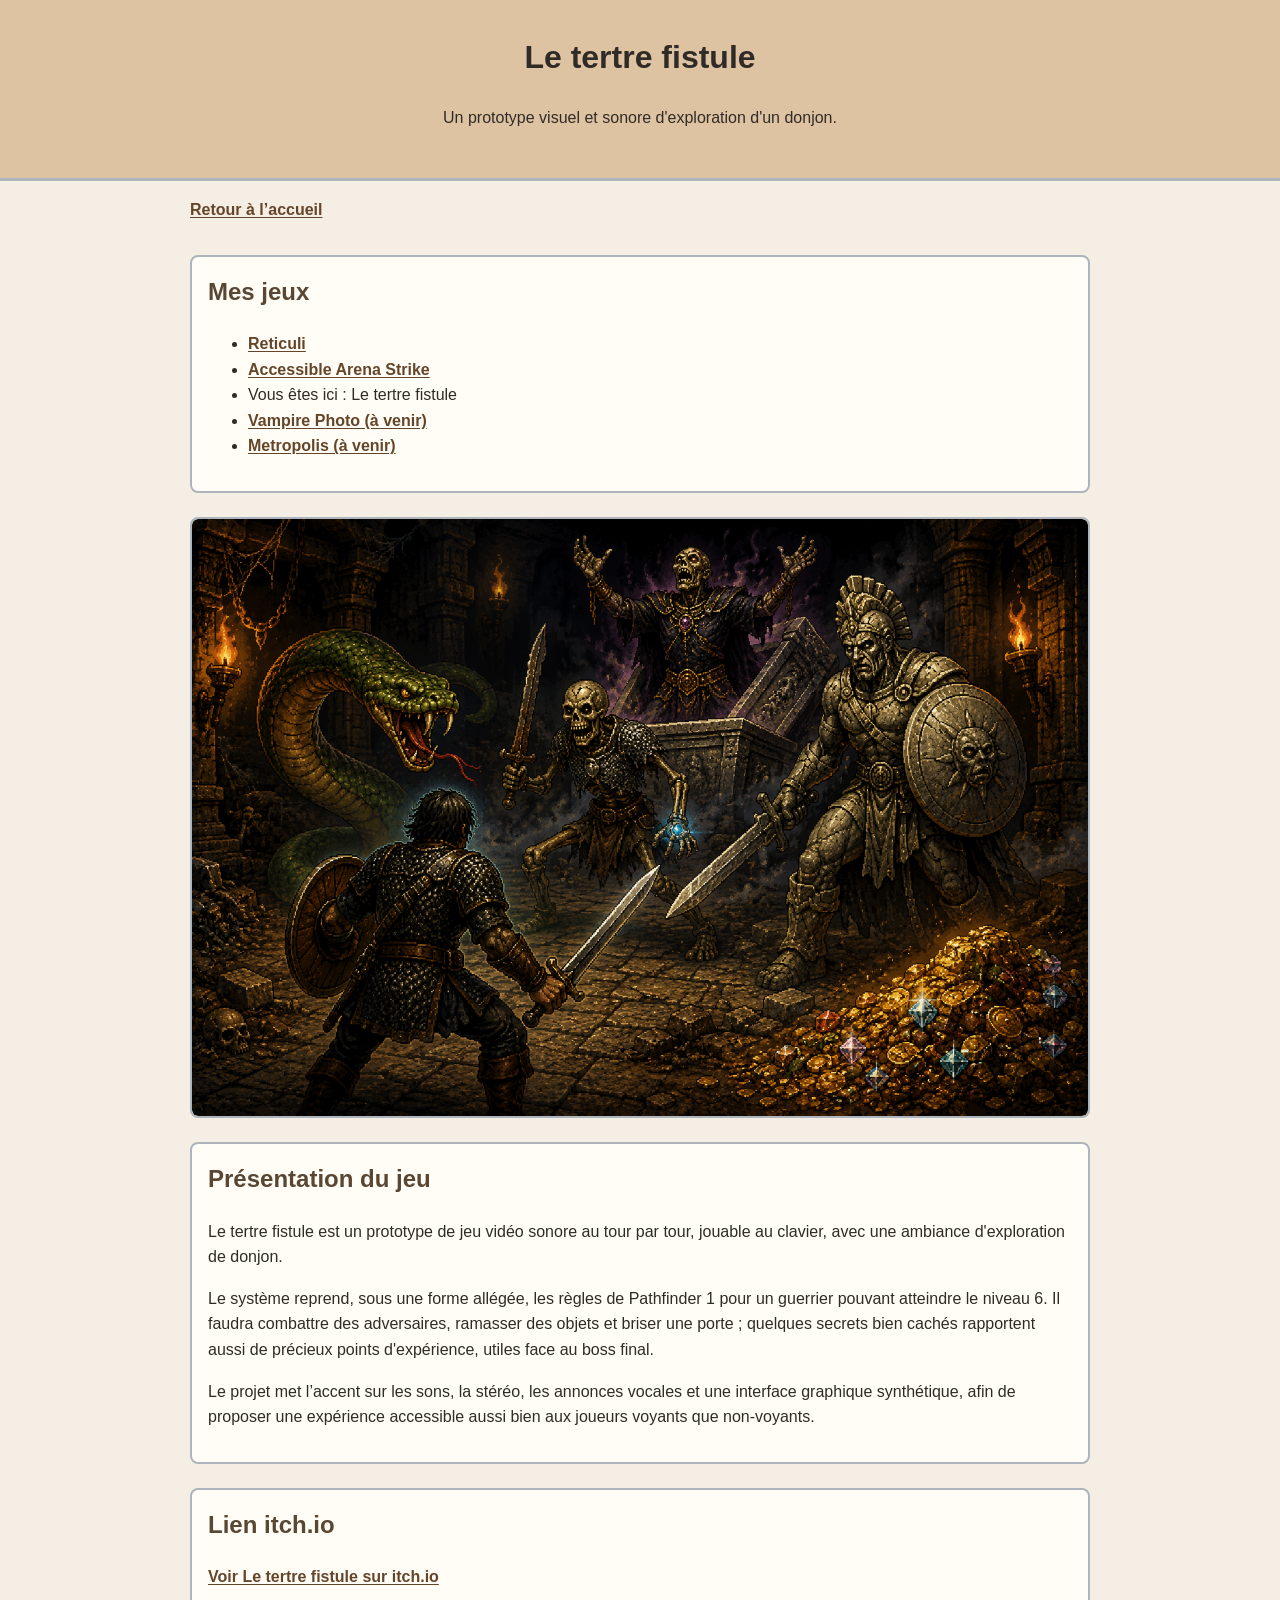
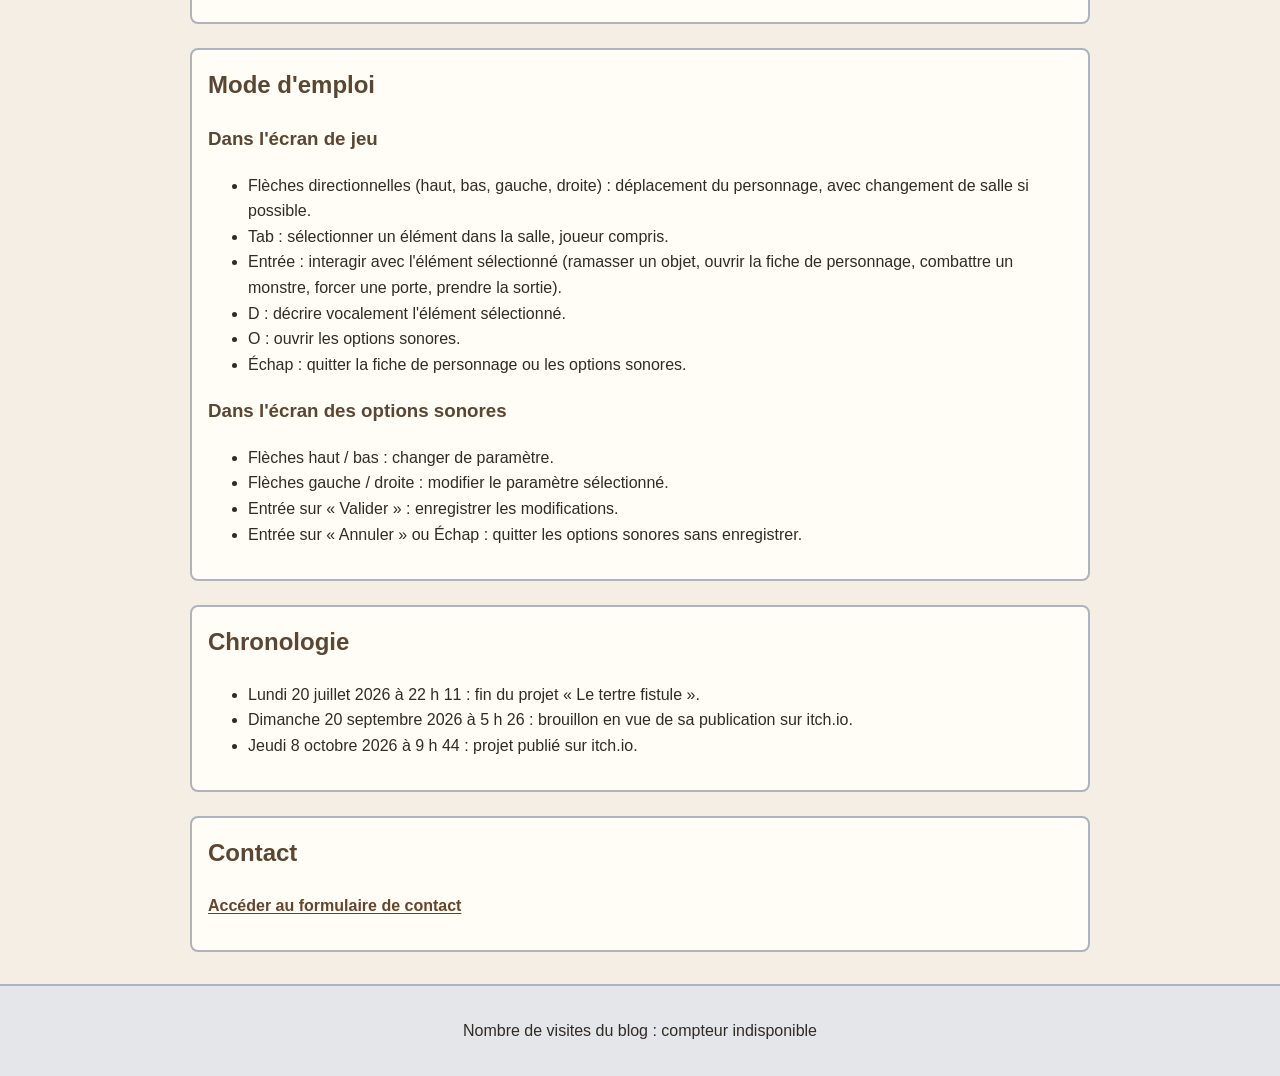
<file: html/fistula-mound.html>
<!DOCTYPE html>

<html lang="fr">
<head>
	<meta charset="UTF-8">
	<meta name="viewport" content="width=device-width, initial-scale=1.0">
	<title>drow-gamer — Le tertre fistule</title>
	<link rel="stylesheet" href="../css/fistula-mound.css">
</head>

<body>
	<header>
		<h1>Le tertre fistule</h1>
		<p>Un prototype visuel et sonore d'exploration d'un donjon.</p>
	</header>

<nav>
	<a href="../index.html">Retour à l’accueil</a>
</nav>

<main>
	<section>
		<h2>Mes jeux</h2>
		<ul id="games-menu"></ul>
	</section>

	<section class="cover-section">
		<img
			class="cover-image"
			src="../images/fistula-mound.png"
			alt="Un guerrier dans un tombeau s'apprêtant à combattre plusieurs adversaires."
		>
	</section>

	<section>
		<h2>Présentation du jeu</h2>
		<p>
			Le tertre fistule est un prototype de jeu vidéo sonore au tour par tour, jouable au clavier,
			avec une ambiance d'exploration de donjon.
		</p>
		<p>
			Le système reprend, sous une forme allégée, les règles de Pathfinder 1 pour un guerrier pouvant atteindre le niveau 6. Il faudra combattre des adversaires, ramasser des objets
			et briser une porte ; quelques secrets bien cachés rapportent aussi de précieux points
			d'expérience, utiles face au boss final.
		</p>
		<p>
			Le projet met l’accent sur les sons, la stéréo, les annonces vocales et une interface graphique synthétique,
			afin de proposer une expérience accessible aussi bien aux joueurs voyants que non-voyants.
		</p>
	</section>

	<section>
		<h2>Lien itch.io</h2>
		<p>
			<a
				href="https://drow-gamer.itch.io/le-tertre-fistule-accessible"
				target="_blank"
				rel="noopener noreferrer"
			>
				Voir Le tertre fistule sur itch.io
			</a>
		</p>
	</section>

	<section>
		<h2>Mode d'emploi</h2>
			<h3>Dans l'écran de jeu</h3>
			<ul>
				<li>Flèches directionnelles (haut, bas, gauche, droite) : déplacement du personnage, avec changement de salle si possible.</li>
				<li>Tab : sélectionner un élément dans la salle, joueur compris.</li>
				<li>Entrée : interagir avec l'élément sélectionné (ramasser un objet, ouvrir la fiche de personnage, combattre un monstre, forcer une porte, prendre la sortie).</li>
				<li>D : décrire vocalement l'élément sélectionné.</li>
				<li>O : ouvrir les options sonores.</li>
				<li>Échap : quitter la fiche de personnage ou les options sonores.</li>
			</ul>
			<h3>Dans l'écran des options sonores</h3>
			<ul>
				<li>Flèches haut / bas : changer de paramètre.</li>
				<li>Flèches gauche / droite : modifier le paramètre sélectionné.</li>
				<li>Entrée sur « Valider » : enregistrer les modifications.</li>
				<li>Entrée sur « Annuler » ou Échap : quitter les options sonores sans enregistrer.</li>
			</ul>
	</section>

	<section>
		<h2>Chronologie</h2>
		<ul>
			<li>Lundi 20 juillet 2026 à 22 h 11 : fin du projet « Le tertre fistule ».</li>
			<li>Dimanche 20 septembre 2026 à 5 h 26 : brouillon en vue de sa publication sur itch.io.</li>
			<li>Jeudi 8 octobre 2026 à 9 h 44 : projet publié sur itch.io.</li>
		</ul>
	</section>

	<section>
		<h2>Contact</h2>
		<p>
			<a href="../contact.html">Accéder au formulaire de contact</a>
		</p>
	</section>
</main>

<footer>
	<p>Nombre de visites du blog : <span id="view-counter">chargement...</span></p>
</footer>

<script
	data-goatcounter="https://dg-blog-ombres-2026.goatcounter.com/count"
	async
	src="https://gc.zgo.at/count.js"
></script>

<script src="../js/main.js"></script>

</body>
</html>
</file>
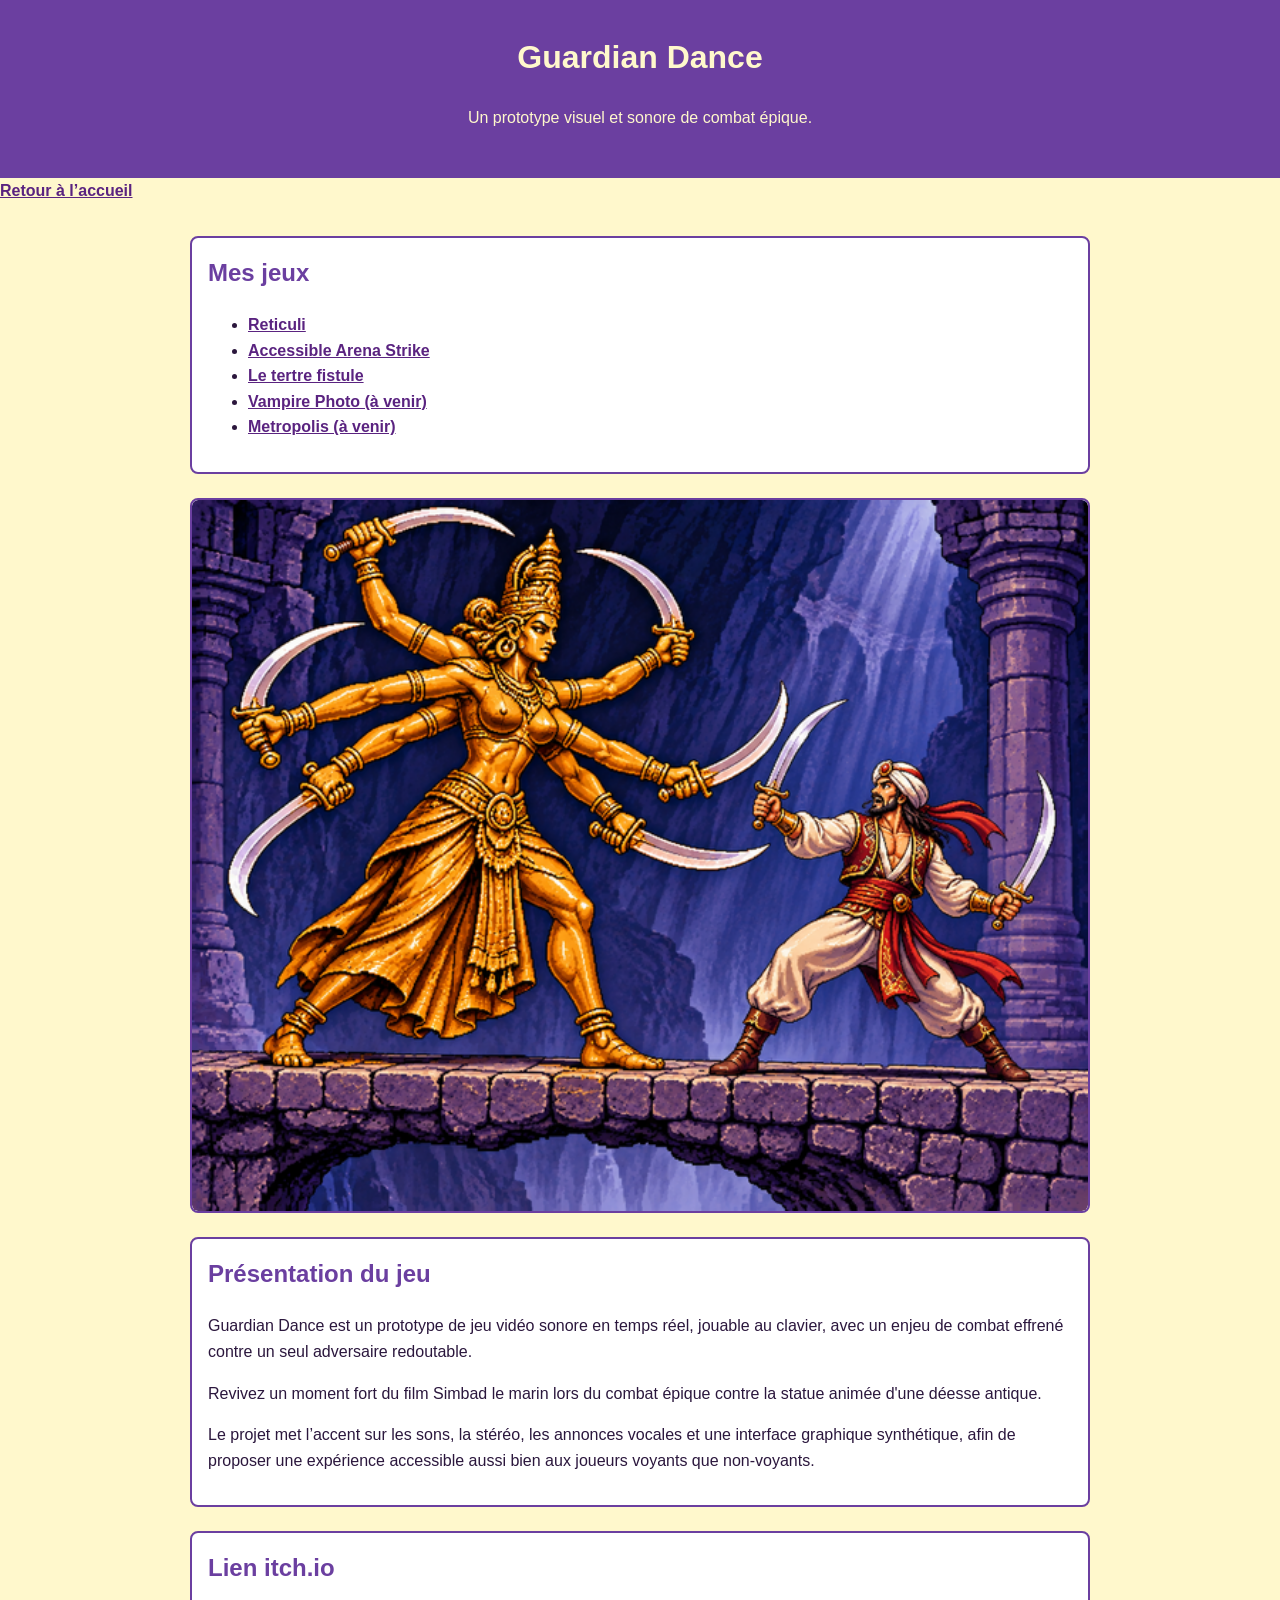
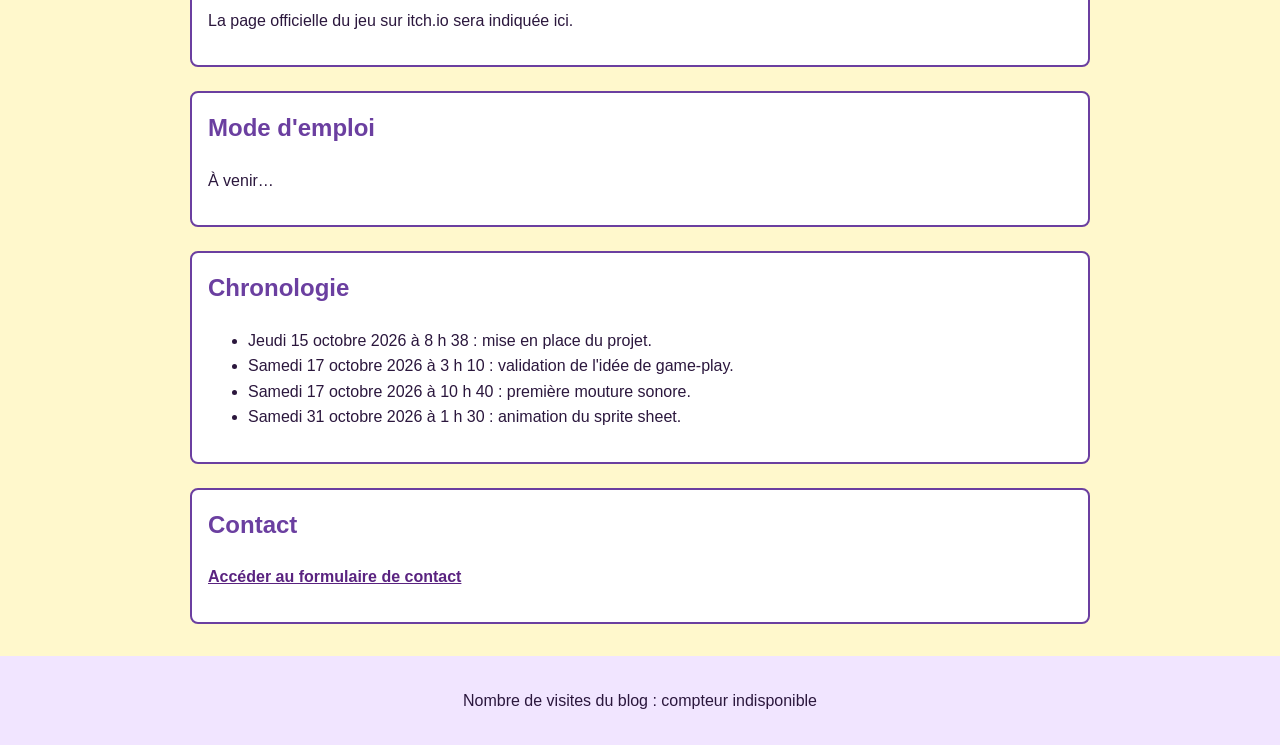
<file: html/guardian-dance.html>
<!DOCTYPE html>

<html lang="fr">
<head>
	<meta charset="UTF-8">
	<meta name="viewport" content="width=device-width, initial-scale=1.0">
	<title>drow-gamer — Guardian Dance</title>
	<link rel="stylesheet" href="../css/index.css">
</head>

<body>
	<header>
		<h1>Guardian Dance</h1>
		<p>Un prototype visuel et sonore de combat épique.</p>
	</header>

<nav>
	<a href="../index.html">Retour à l’accueil</a>
</nav>

<main>
	<section>
		<h2>Mes jeux</h2>
		<ul id="games-menu"></ul>
	</section>

	<section class="cover-section">
		<img
			class="cover-image"
			src="../images/guardian-dance.png"
			alt="Un héro oriental affrontant une déesse à six bra sur un pont de pierre étroit qui surplombe un gouffre."
		>
	</section>

	<section>
		<h2>Présentation du jeu</h2>
		<p>
			Guardian Dance est un prototype de jeu vidéo sonore en temps réel, jouable au clavier,
			avec un enjeu de combat effrené contre un seul adversaire redoutable.
		</p>
		<p>
			Revivez un moment fort du film Simbad le marin lors du combat épique contre la statue animée d'une déesse antique. 
		</p>
		<p>
			Le projet met l’accent sur les sons, la stéréo, les annonces vocales et une interface graphique synthétique,
			afin de proposer une expérience accessible aussi bien aux joueurs voyants que non-voyants.
		</p>
	</section>

	<section>
		<h2>Lien itch.io</h2>
		<p>
			La page officielle du jeu sur itch.io sera indiquée ici.
		</p>
	</section>

	<section>
		<h2>Mode d'emploi</h2>
		<p>À venir…</p>
	</section>

	<section>
		<h2>Chronologie</h2>
		<ul>
			<li>Jeudi 15 octobre 2026 à 8 h 38 : mise en place du projet.</li>
			<li>Samedi 17 octobre 2026 à 3 h 10 : validation de l'idée de game-play.</li>
			<li>Samedi 17 octobre 2026 à 10 h 40 : première mouture sonore.</li>
			<li>Samedi 31 octobre 2026 à 1 h 30 : animation du sprite sheet.</li>
		</ul>
	</section>

	<section>
		<h2>Contact</h2>
		<p>
			<a href="../contact.html">Accéder au formulaire de contact</a>
		</p>
	</section>
</main>

<footer>
	<p>Nombre de visites du blog : <span id="view-counter">chargement...</span></p>
</footer>

<script
	data-goatcounter="https://dg-blog-ombres-2026.goatcounter.com/count"
	async
	src="https://gc.zgo.at/count.js"
></script>

<script src="../js/main.js"></script>

</body>
</html>
</file>
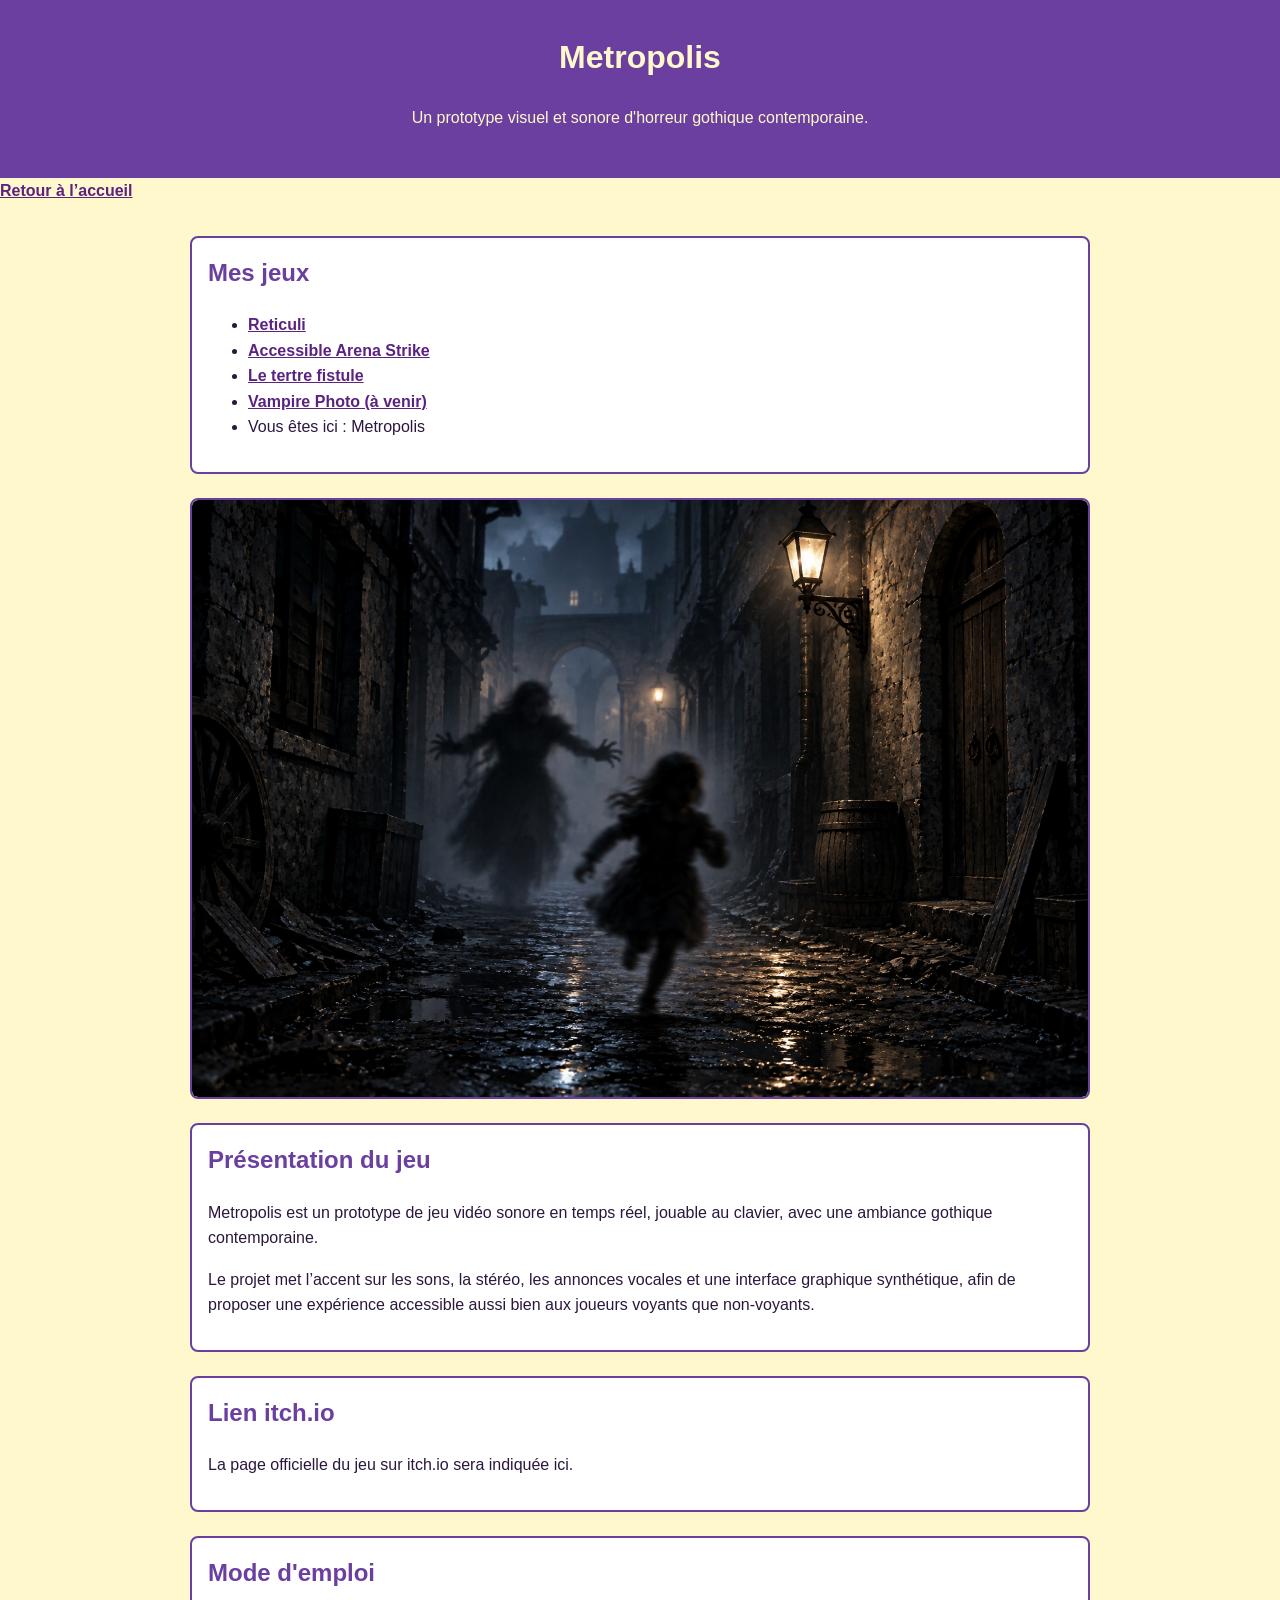
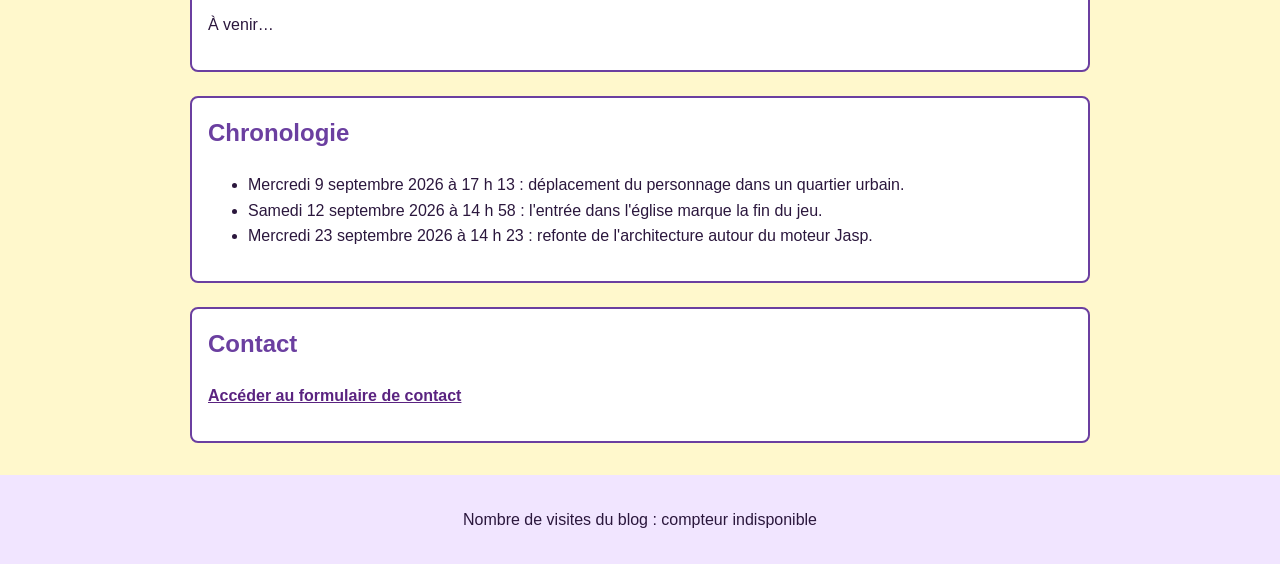
<file: html/metropolis.html>
<!DOCTYPE html>

<html lang="fr">
<head>
	<meta charset="UTF-8">
	<meta name="viewport" content="width=device-width, initial-scale=1.0">
	<title>drow-gamer — Metropolis</title>
	<link rel="stylesheet" href="../css/index.css">
</head>

<body>
	<header>
		<h1>Metropolis</h1>
		<p>Un prototype visuel et sonore d'horreur gothique contemporaine.</p>
	</header>

<nav>
	<a href="../index.html">Retour à l’accueil</a>
</nav>

<main>
	<section>
		<h2>Mes jeux</h2>
		<ul id="games-menu"></ul>
	</section>

	<section class="cover-section">
		<img
			class="cover-image"
			src="../images/metropolis.png"
			alt="Une petite silhouette fuyant une ombre menaçante dans une rue sinistre."
		>
	</section>

	<section>
		<h2>Présentation du jeu</h2>
		<p>
			Metropolis est un prototype de jeu vidéo sonore en temps réel, jouable au clavier,
			avec une ambiance gothique contemporaine.
		</p>
		<p>
			Le projet met l’accent sur les sons, la stéréo, les annonces vocales et une interface graphique synthétique,
			afin de proposer une expérience accessible aussi bien aux joueurs voyants que non-voyants.
		</p>
	</section>

	<section>
		<h2>Lien itch.io</h2>
		<p>
			La page officielle du jeu sur itch.io sera indiquée ici.
		</p>
	</section>

	<section>
		<h2>Mode d'emploi</h2>
		<p>À venir…</p>
	</section>

	<section>
		<h2>Chronologie</h2>
		<ul>
			<li>Mercredi 9 septembre 2026 à 17 h 13 : déplacement du personnage dans un quartier urbain.</li>
			<li>Samedi 12 septembre 2026 à 14 h 58 : l'entrée dans l'église marque la fin du jeu.</li>
			<li>Mercredi 23 septembre 2026 à 14 h 23 : refonte de l'architecture autour du moteur Jasp.</li>
		</ul>
	</section>

	<section>
		<h2>Contact</h2>
		<p>
			<a href="../contact.html">Accéder au formulaire de contact</a>
		</p>
	</section>
</main>

<footer>
	<p>Nombre de visites du blog : <span id="view-counter">chargement...</span></p>
</footer>

<script
	data-goatcounter="https://dg-blog-ombres-2026.goatcounter.com/count"
	async
	src="https://gc.zgo.at/count.js"
></script>

<script src="../js/main.js"></script>

</body>
</html>
</file>
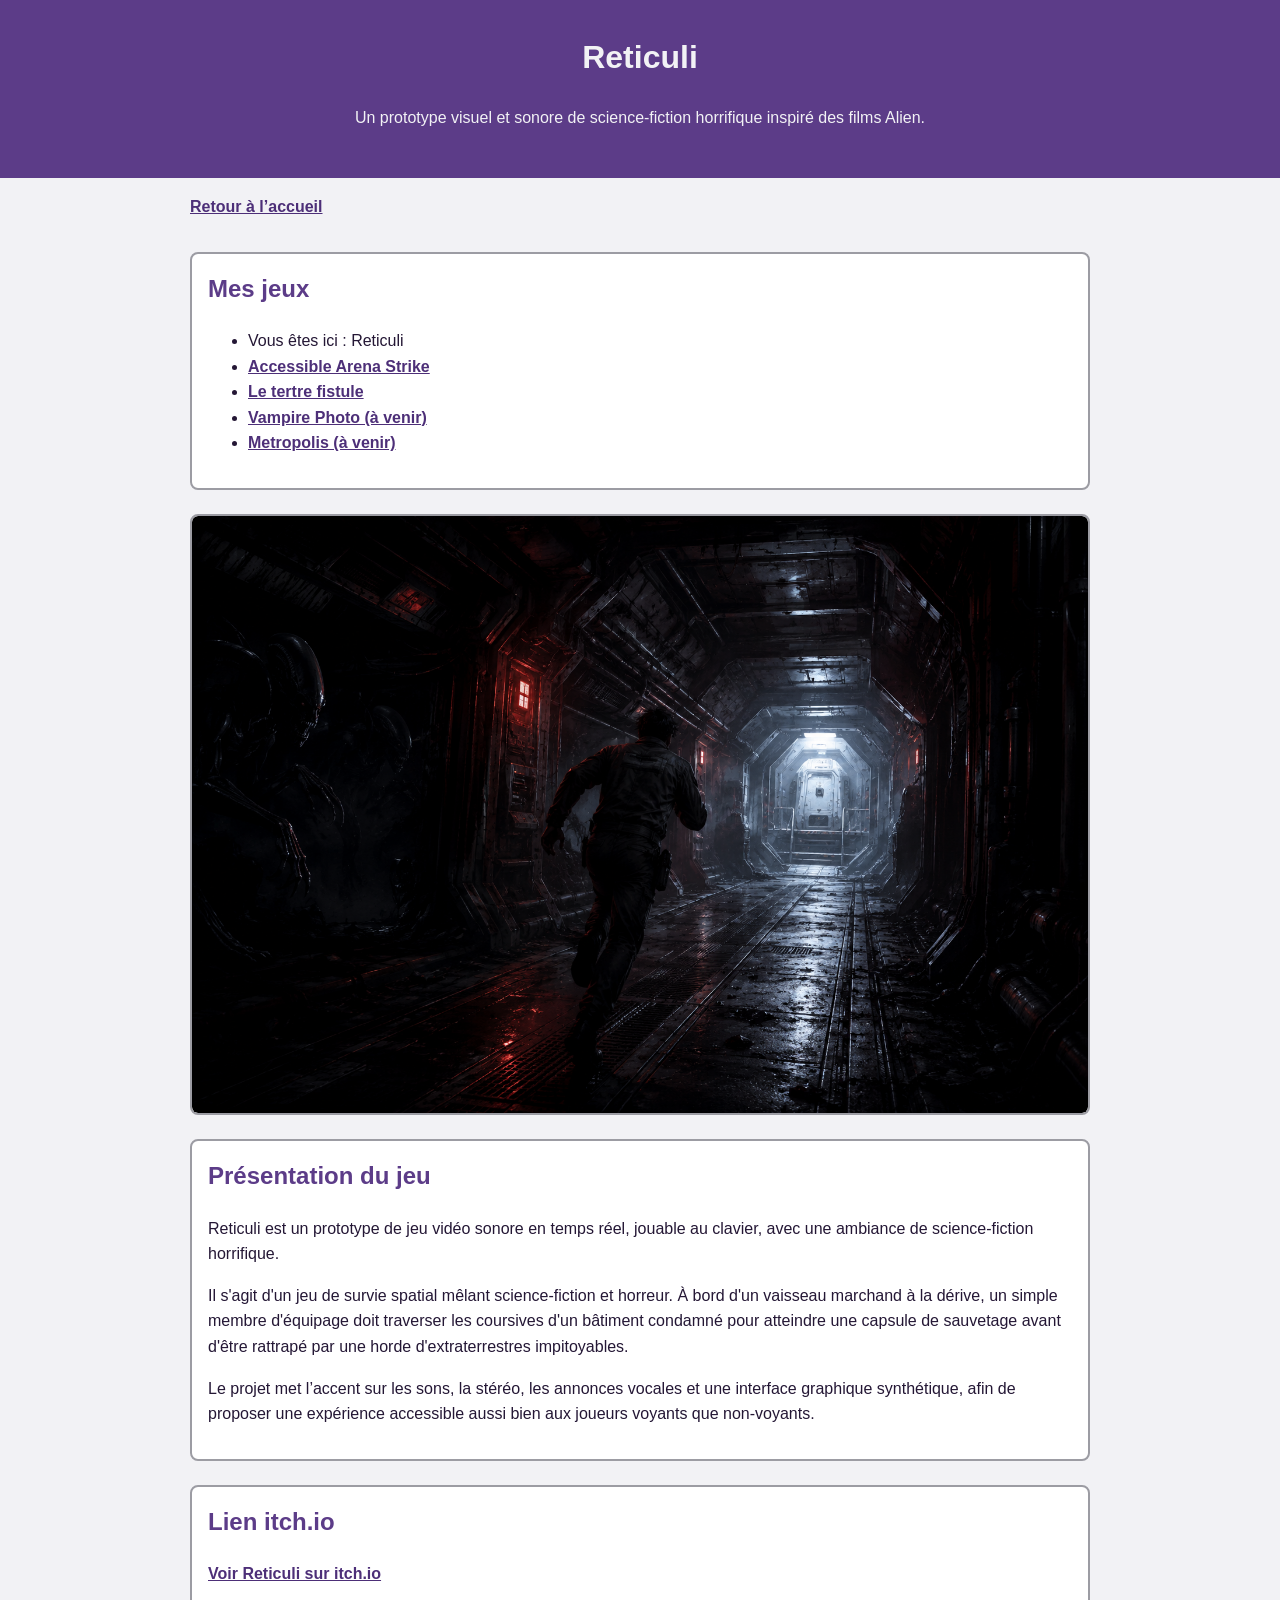
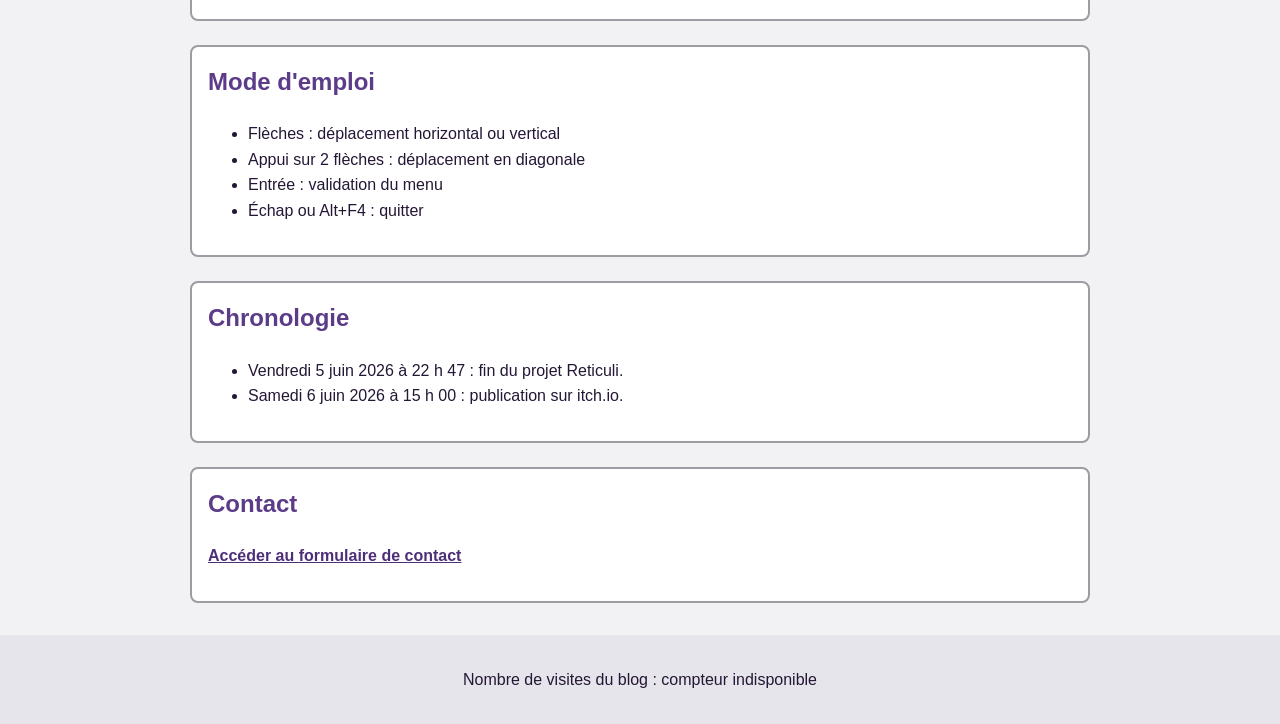
<file: html/reticuli.html>
<!DOCTYPE html>

<html lang="fr">
<head>
	<meta charset="UTF-8">
	<meta name="viewport" content="width=device-width, initial-scale=1.0">
	<title>drow-gamer — Reticuli</title>
	<link rel="stylesheet" href="../css/reticuli.css">
</head>

<body>
	<header>
		<h1>Reticuli</h1>
		<p>Un prototype visuel et sonore de science-fiction horrifique inspiré des films Alien.</p>
	</header>

<nav>
	<a href="../index.html">Retour à l’accueil</a>
</nav>

<main>
	<section>
		<h2>Mes jeux</h2>
		<ul id="games-menu"></ul>
	</section>

	<section class="cover-section">
		<img
			class="cover-image"
			src="../images/reticuli.png"
			alt="Un homme courant vers une source lumineuse, traqué par de féroces extraterrestres."
		>
	</section>

	<section>
		<h2>Présentation du jeu</h2>
		<p>
			Reticuli est un prototype de jeu vidéo sonore en temps réel, jouable au clavier,
			avec une ambiance de science-fiction horrifique.
		</p>
		<p>
			Il s'agit d'un jeu de survie spatial mêlant science-fiction et horreur. À bord d'un vaisseau marchand à la dérive, un simple membre d'équipage doit traverser les coursives d'un bâtiment condamné pour atteindre une capsule de sauvetage avant d'être rattrapé par une horde d'extraterrestres impitoyables.
		</p>
		<p>
			Le projet met l’accent sur les sons, la stéréo, les annonces vocales et une interface graphique synthétique,
			afin de proposer une expérience accessible aussi bien aux joueurs voyants que non-voyants.
		</p>
	</section>

	<section>
		<h2>Lien itch.io</h2>
		<p>
			<a
				href="https://drow-gamer.itch.io/reticuli"
				target="_blank"
				rel="noopener noreferrer"
			>
				Voir Reticuli sur itch.io
			</a>
		</p>
	</section>

	<section>
		<h2>Mode d'emploi</h2>
		<ul>
			<li>Flèches : déplacement horizontal ou vertical</li>
			<li>Appui sur 2 flèches : déplacement en diagonale</li>
			<li>Entrée : validation du menu</li>
			<li>Échap ou Alt+F4 : quitter</li>
		</ul>
	</section>

	<section>
		<h2>Chronologie</h2>
		<ul>
			<li>Vendredi 5 juin 2026 à 22 h 47 : fin du projet Reticuli.</li>
			<li>Samedi 6 juin 2026 à 15 h 00 : publication sur itch.io.</li>
		</ul>
	</section>

	<section>
		<h2>Contact</h2>
		<p>
			<a href="../contact.html">Accéder au formulaire de contact</a>
		</p>
	</section>
</main>

<footer>
	<p>Nombre de visites du blog : <span id="view-counter">chargement...</span></p>
</footer>

<script
	data-goatcounter="https://dg-blog-ombres-2026.goatcounter.com/count"
	async
	src="https://gc.zgo.at/count.js"
></script>

<script src="../js/main.js"></script>

</body>
</html>
</file>
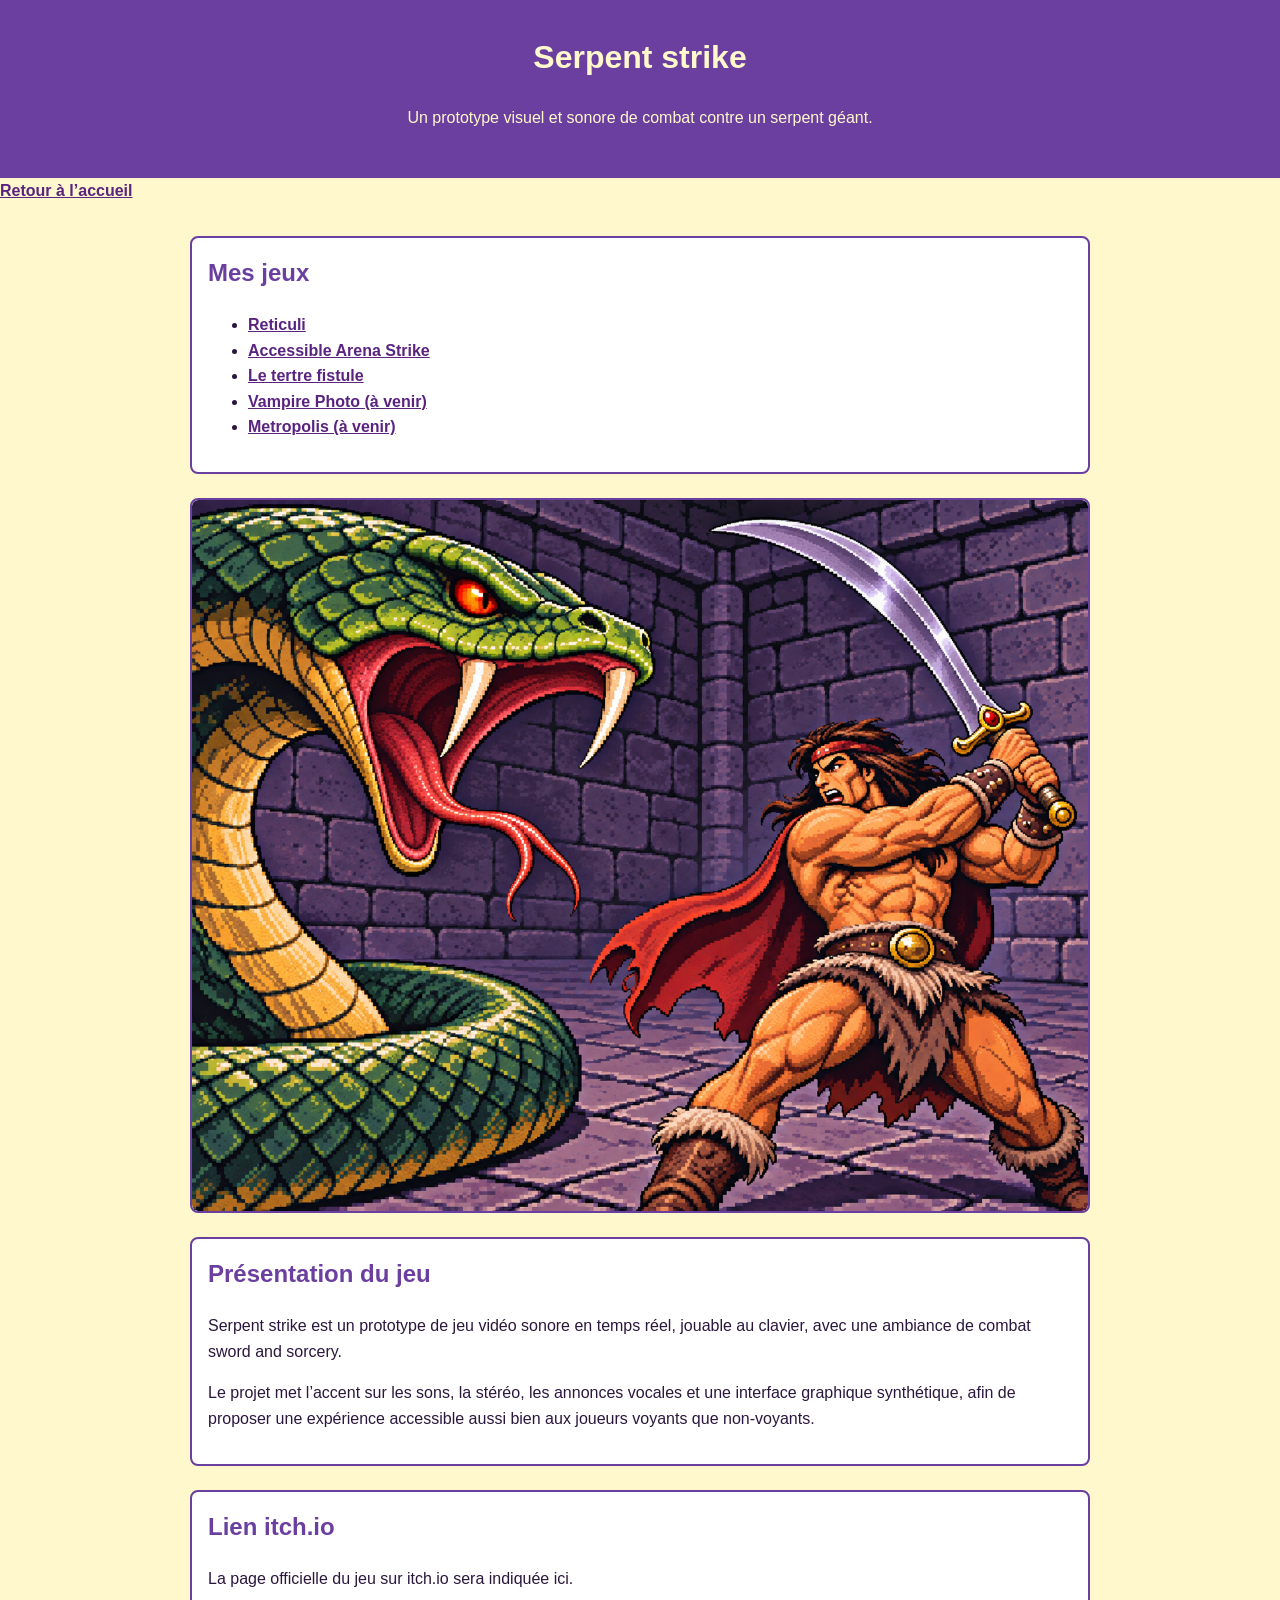
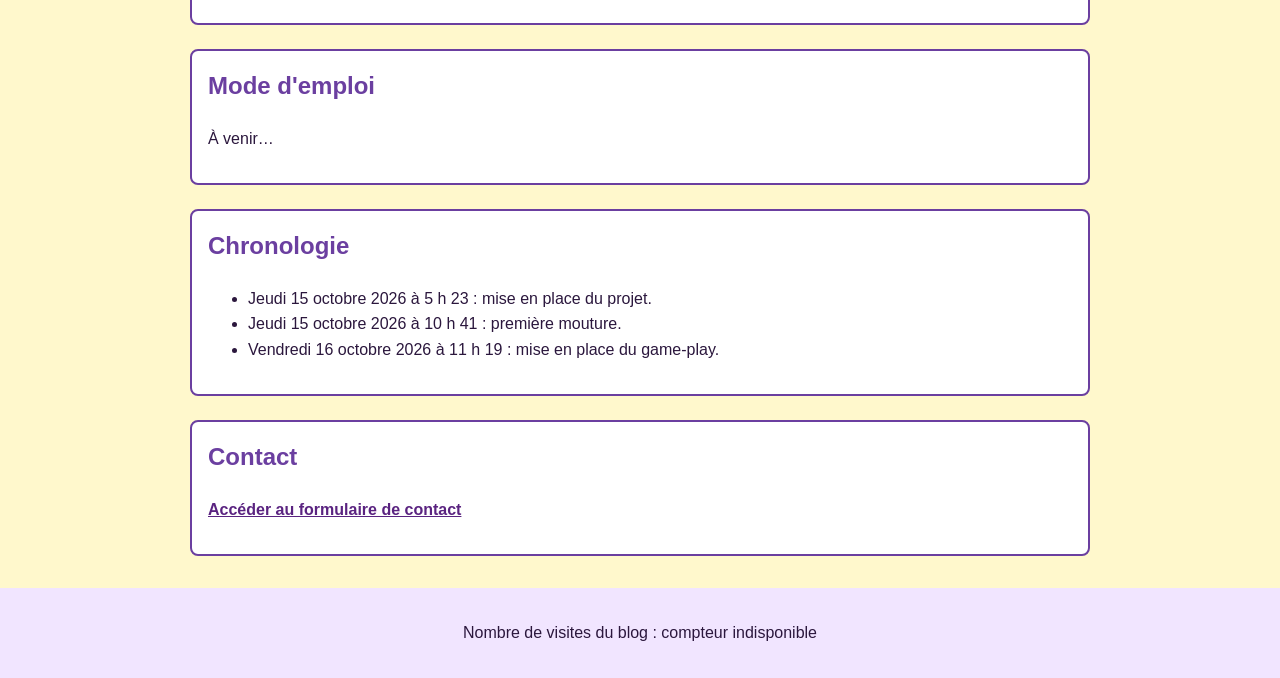
<file: html/serpent-strike.html>
<!DOCTYPE html>

<html lang="fr">
<head>
	<meta charset="UTF-8">
	<meta name="viewport" content="width=device-width, initial-scale=1.0">
	<title>drow-gamer — Serpent strike</title>
	<link rel="stylesheet" href="../css/index.css">
</head>

<body>
	<header>
		<h1>Serpent strike</h1>
		<p>Un prototype visuel et sonore de combat contre un serpent géant.</p>
	</header>

<nav>
	<a href="../index.html">Retour à l’accueil</a>
</nav>

<main>
	<section>
		<h2>Mes jeux</h2>
		<ul id="games-menu"></ul>
	</section>

	<section class="cover-section">
		<img
			class="cover-image"
			src="../images/serpent-strike.png"
			alt="Un barbare s'apprêtant à frapper la tête d'un serpent monstrueux."
		>
	</section>

	<section>
		<h2>Présentation du jeu</h2>
		<p>
			Serpent strike est un prototype de jeu vidéo sonore en temps réel, jouable au clavier,
			avec une ambiance de combat sword and sorcery.
		</p>
		<p>
			Le projet met l’accent sur les sons, la stéréo, les annonces vocales et une interface graphique synthétique,
			afin de proposer une expérience accessible aussi bien aux joueurs voyants que non-voyants.
		</p>
	</section>

	<section>
		<h2>Lien itch.io</h2>
		<p>
			La page officielle du jeu sur itch.io sera indiquée ici.
		</p>
	</section>

	<section>
		<h2>Mode d'emploi</h2>
		<p>À venir…</p>
	</section>

	<section>
		<h2>Chronologie</h2>
		<ul>
			<li>Jeudi 15 octobre 2026 à 5 h 23 : mise en place du projet.</li>
			<li>Jeudi 15 octobre 2026 à 10 h 41 : première mouture.</li>
			<li>Vendredi 16 octobre 2026 à 11 h 19 : mise en place du game-play.</li>
		</ul>
	</section>

	<section>
		<h2>Contact</h2>
		<p>
			<a href="../contact.html">Accéder au formulaire de contact</a>
		</p>
	</section>
</main>

<footer>
	<p>Nombre de visites du blog : <span id="view-counter">chargement...</span></p>
</footer>

<script
	data-goatcounter="https://dg-blog-ombres-2026.goatcounter.com/count"
	async
	src="https://gc.zgo.at/count.js"
></script>

<script src="../js/main.js"></script>

</body>
</html>
</file>
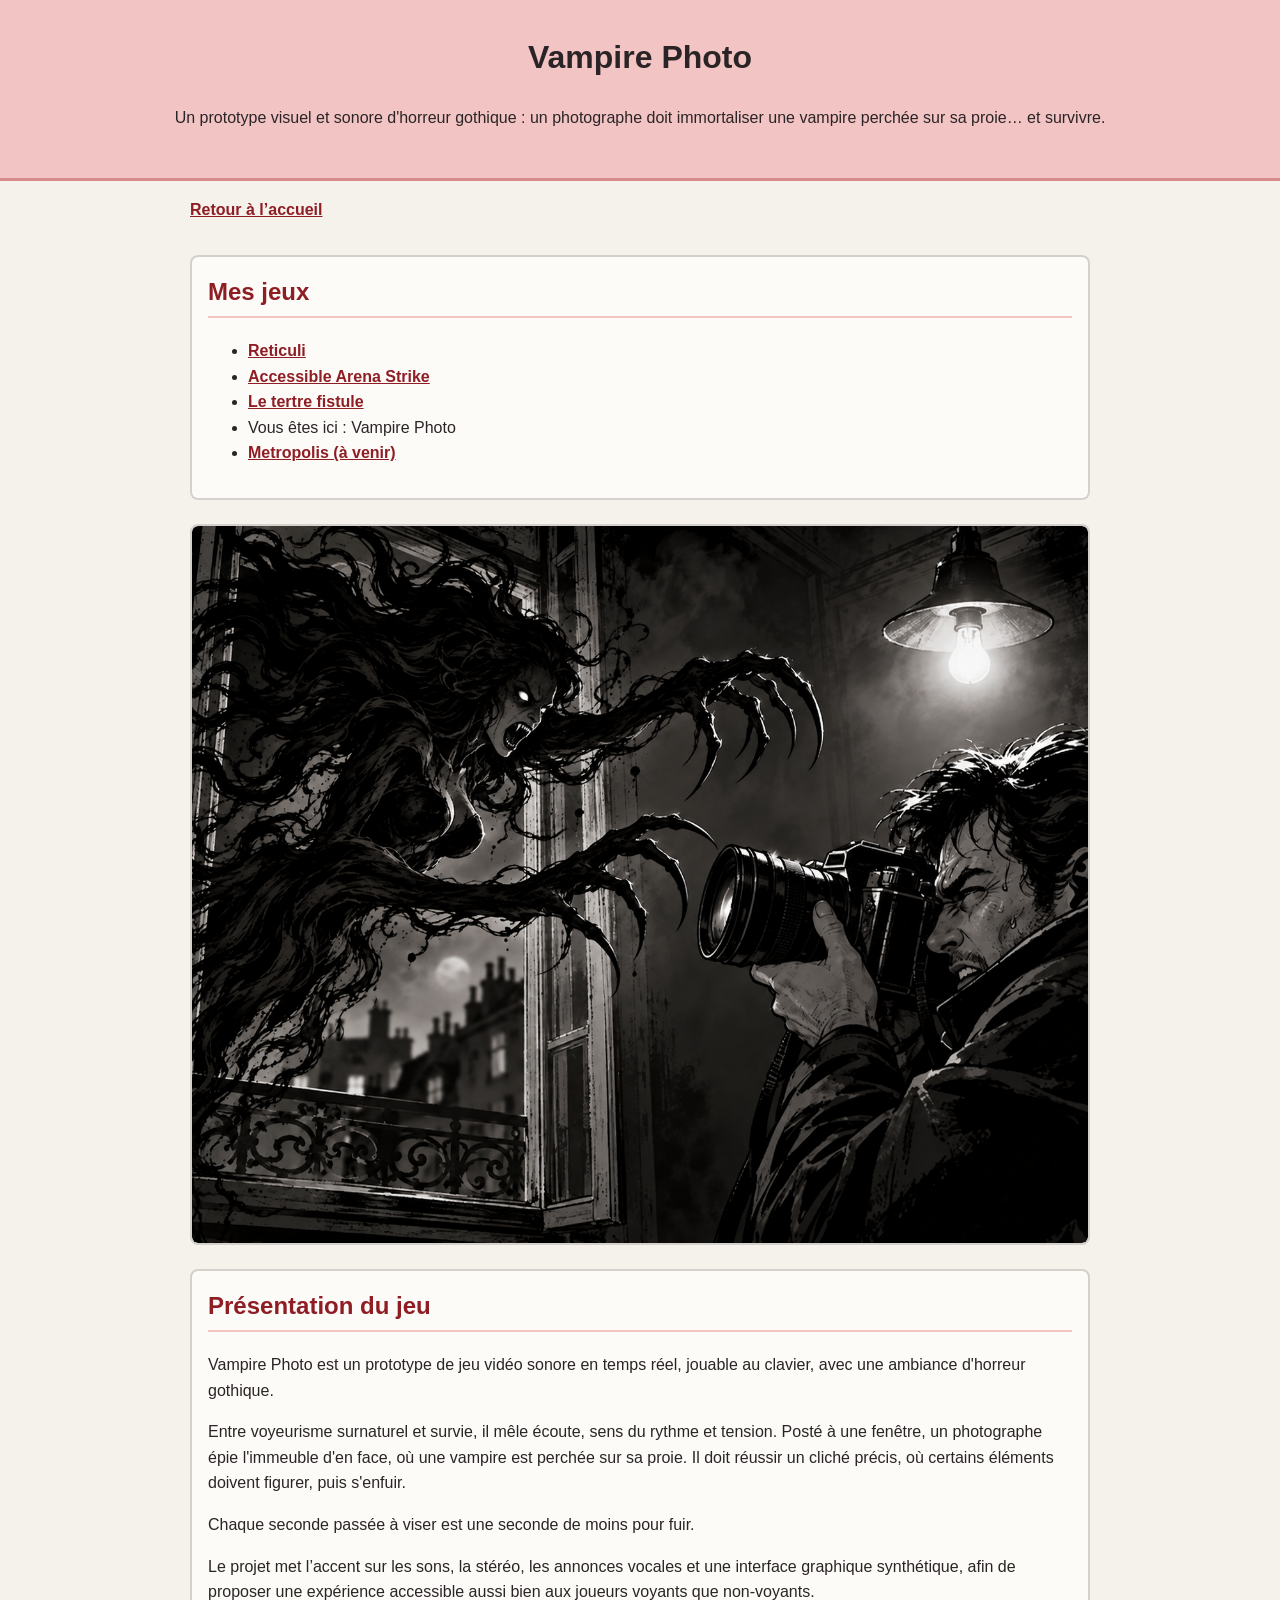
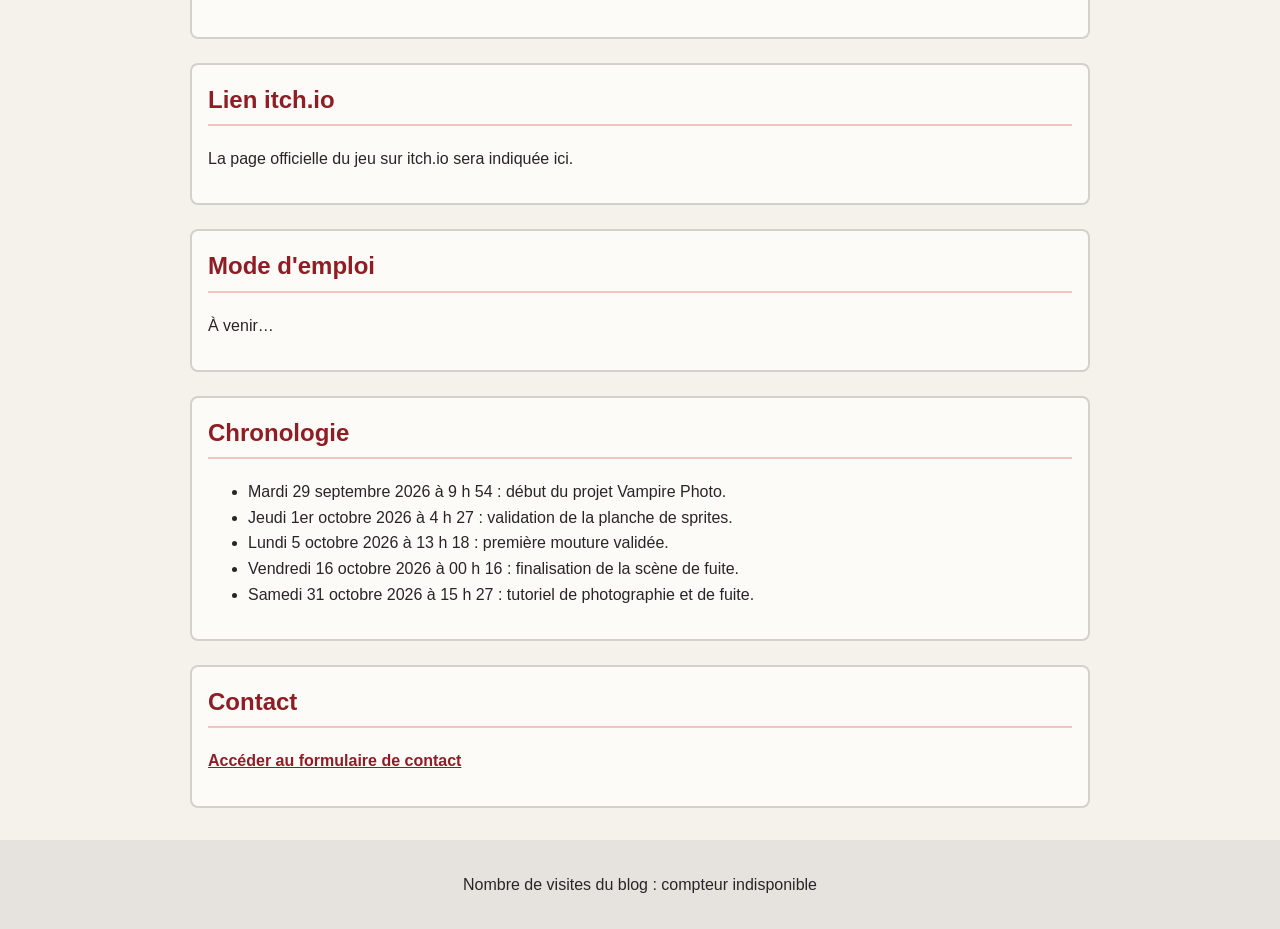
<file: html/vampire-photo.html>
<!DOCTYPE html>

<html lang="fr">
<head>
	<meta charset="UTF-8">
	<meta name="viewport" content="width=device-width, initial-scale=1.0">
	<title>drow-gamer — Vampire Photo</title>
	<link rel="stylesheet" href="../css/vampire-photo.css">
</head>

<body>
	<header>
		<h1>Vampire Photo</h1>
		<p>Un prototype visuel et sonore d'horreur gothique : un photographe doit immortaliser une vampire perchée sur sa proie… et survivre.</p>
	</header>

<nav>
	<a href="../index.html">Retour à l’accueil</a>
</nav>

<main>
	<section>
		<h2>Mes jeux</h2>
		<ul id="games-menu"></ul>
	</section>

	<section class="cover-section">
		<img
			class="cover-image"
			src="../images/vampire-photo.png"
			alt="Une vampire aux longs cheveux noirs et aux griffes acérées surgit d'une fenêtre, face à un photographe en sueur, l'œil collé à son appareil."
		>
	</section>

	<section>
		<h2>Présentation du jeu</h2>
		<p>
			Vampire Photo est un prototype de jeu vidéo sonore en temps réel, jouable au clavier,
			avec une ambiance d'horreur gothique.
		</p>
		<p>
			Entre voyeurisme surnaturel et survie, il mêle écoute, sens du rythme et tension.
			Posté à une fenêtre, un photographe épie l'immeuble d'en face, où une vampire est perchée sur sa proie.
			Il doit réussir un cliché précis, où certains éléments doivent figurer, puis s'enfuir.
		</p>
		<p>
			Chaque seconde passée à viser est une seconde de moins pour fuir.
		</p>
		<p>
			Le projet met l’accent sur les sons, la stéréo, les annonces vocales et une interface graphique synthétique,
			afin de proposer une expérience accessible aussi bien aux joueurs voyants que non-voyants.
		</p>
	</section>

	<section>
		<h2>Lien itch.io</h2>
		<p>
			La page officielle du jeu sur itch.io sera indiquée ici.
		</p>
	</section>

	<section>
		<h2>Mode d'emploi</h2>
		<p>À venir…</p>
	</section>

	<section>
		<h2>Chronologie</h2>
		<ul>
			<li>Mardi 29 septembre 2026 à 9 h 54 : début du projet Vampire Photo.</li>
			<li>Jeudi 1er octobre 2026 à 4 h 27 : validation de la planche de sprites.</li>
			<li>Lundi 5 octobre 2026 à 13 h 18 : première mouture validée.</li>
			<li>Vendredi 16 octobre 2026 à 00 h 16 : finalisation de la scène de fuite.</li>
			<li>Samedi 31 octobre 2026 à 15 h 27 : tutoriel de photographie et de fuite.</li>
		</ul>
	</section>

	<section>
		<h2>Contact</h2>
		<p>
			<a href="../contact.html">Accéder au formulaire de contact</a>
		</p>
	</section>
</main>

<footer>
	<p>Nombre de visites du blog : <span id="view-counter">chargement...</span></p>
</footer>

<script
	data-goatcounter="https://dg-blog-ombres-2026.goatcounter.com/count"
	async
	src="https://gc.zgo.at/count.js"
></script>

<script src="../js/main.js"></script>

</body>
</html>
</file>
<file: css/index.css>
body {
	font-family: Arial, Verdana, sans-serif;
	background-color: #fff8cc;
	color: #2b173d;
	margin: 0;
	line-height: 1.6;
}

header {
	background-color: #6b3fa0;
	color: #fff8cc;
	text-align: center;
	padding: 2rem 1rem;
}

main {
	max-width: 900px;
	margin: 2rem auto;
	padding: 0 1rem;
}

section {
	background-color: #ffffff;
	border: 2px solid #6b3fa0;
	border-radius: 8px;
	margin-bottom: 1.5rem;
	padding: 1rem;
}

.cover-section {
	padding: 0;
	overflow: hidden;
}

.cover-image {
	display: block;
	width: 100%;
	height: auto;
	border-radius: 6px;
}

h1,
h2 {
	margin-top: 0;
}

h2 {
	color: #6b3fa0;
}

a {
	color: #5a2380;
	font-weight: bold;
}

a:hover,
a:focus {
	color: #000000;
	background-color: #fff176;
}

footer {
	text-align: center;
	background-color: #f1e5ff;
	color: #2b173d;
	padding: 1rem;
}
</file>
<file: css/arena-strike.css>
body {
	font-family: Arial, Verdana, sans-serif;
	background-color: #fff3d6;
	color: #3a2200;
	margin: 0;
	line-height: 1.6;
}

header {
	background-color: #d96c00;
	color: #ffffff;
	text-align: center;
	padding: 2rem 1rem;
}

nav {
	max-width: 900px;
	margin: 1rem auto;
	padding: 0 1rem;
}

main {
	max-width: 900px;
	margin: 2rem auto;
	padding: 0 1rem;
}

section {
	background-color: #ffffff;
	border: 2px solid #d96c00;
	border-radius: 8px;
	margin-bottom: 1.5rem;
	padding: 1rem;
}

.cover-section {
	padding: 0;
	overflow: hidden;
}

.cover-image {
	display: block;
	width: 100%;
	height: auto;
	border-radius: 6px;
}

h1,
h2 {
	margin-top: 0;
}

h2 {
	color: #b34f00;
}

a {
	color: #9a4200;
	font-weight: bold;
}

a:hover,
a:focus {
	color: #000000;
	background-color: #ffe08a;
}

footer {
	text-align: center;
	background-color: #ffe4b8;
	color: #3a2200;
	padding: 1rem;
}
</file>
<file: css/contact.css>
body {
	font-family: Arial, Verdana, sans-serif;
	background-color: #f2f2f5;
	color: #241735;
	margin: 0;
	line-height: 1.6;
}

header {
	background-color: #5c3c88;
	color: #f2f2f5;
	text-align: center;
	padding: 2rem 1rem;
}

nav {
	max-width: 900px;
	margin: 1rem auto;
	padding: 0 1rem;
}

main {
	max-width: 900px;
	margin: 2rem auto;
	padding: 0 1rem;
}

section {
	background-color: #ffffff;
	border: 2px solid #9c9ca3;
	border-radius: 8px;
	margin-bottom: 1.5rem;
	padding: 1rem;
}

h1,
h2 {
	margin-top: 0;
}

h2 {
	color: #5c3c88;
}

a {
	color: #4d2f78;
	font-weight: bold;
}

a:hover,
a:focus {
	color: #000000;
	background-color: #dcdce3;
}

form p {
	margin-bottom: 1rem;
}

label {
	font-weight: bold;
}

input,
textarea,
button {
	font-family: Arial, Verdana, sans-serif;
	font-size: 1rem;
}

input,
textarea {
	width: 100%;
	box-sizing: border-box;
	padding: 0.5rem;
	border: 2px solid #9c9ca3;
	border-radius: 6px;
}

textarea {
	resize: vertical;
}

button {
	background-color: #5c3c88;
	color: #ffffff;
	border: 2px solid #5c3c88;
	border-radius: 6px;
	padding: 0.6rem 1rem;
	font-weight: bold;
	cursor: pointer;
}

button:hover,
button:focus {
	background-color: #000000;
	color: #ffffff;
	border-color: #000000;
}

.hidden {
	display: none;
}

footer {
	text-align: center;
	background-color: #e5e5eb;
	color: #241735;
	padding: 1rem;
}
</file>
<file: css/fistula-mound.css>
/* Fistula Mound — marron clair, argent et ivoire.
   Toutes les surfaces sont claires ; le texte reste fonce pour la lisibilite. */
:root {
    --fond: #f4eee5;
    --texte: #302b26;
    --marron-clair: #dec3a3;
    --ivoire: #fffdf6;
    --argent-clair: #e4e6e9;
    --argent-bordure: #aeb4bc;
    --lien: #65452a;
    --survol: #f0e1ce;
}

body {
    font-family: Arial, Verdana, sans-serif;
    background-color: var(--fond);
    color: var(--texte);
    margin: 0;
    line-height: 1.6;
}

header {
    background-color: var(--marron-clair);
    color: var(--texte);
    text-align: center;
    padding: 2rem 1rem;
    border-bottom: 3px solid var(--argent-bordure);
}

nav {
    max-width: 900px;
    margin: 1rem auto;
    padding: 0 1rem;
}

main {
    max-width: 900px;
    margin: 2rem auto;
    padding: 0 1rem;
}

section {
    background-color: var(--ivoire);
    border: 2px solid var(--argent-bordure);
    border-radius: 8px;
    margin-bottom: 1.5rem;
    padding: 1rem;
}

.cover-section {
    padding: 0;
    overflow: hidden;
}

.cover-image {
    display: block;
    width: 100%;
    height: auto;
    border-radius: 6px;
}

h1, h2 {
    margin-top: 0;
}

h2, h3 {
    color: #594633;
}

a {
    color: var(--lien);
    font-weight: bold;
    text-underline-offset: 0.15em;
}

a:hover, a:focus-visible {
    color: #302b26;
    background-color: var(--survol);
}

a:focus-visible {
    outline: 3px solid #65503b;
    outline-offset: 3px;
}

footer {
    text-align: center;
    background-color: var(--argent-clair);
    color: var(--texte);
    padding: 1rem;
    border-top: 2px solid var(--argent-bordure);
}
</file>
<file: css/reticuli.css>
body {
	font-family: Arial, Verdana, sans-serif;
	background-color: #f2f2f5;
	color: #241735;
	margin: 0;
	line-height: 1.6;
}

header {
	background-color: #5c3c88;
	color: #f2f2f5;
	text-align: center;
	padding: 2rem 1rem;
}

nav {
	max-width: 900px;
	margin: 1rem auto;
	padding: 0 1rem;
}

main {
	max-width: 900px;
	margin: 2rem auto;
	padding: 0 1rem;
}

section {
	background-color: #ffffff;
	border: 2px solid #9c9ca3;
	border-radius: 8px;
	margin-bottom: 1.5rem;
	padding: 1rem;
}

.cover-section {
	padding: 0;
	overflow: hidden;
}

.cover-image {
	display: block;
	width: 100%;
	height: auto;
	border-radius: 6px;
}

h1,
h2 {
	margin-top: 0;
}

h2 {
	color: #5c3c88;
}

a {
	color: #4d2f78;
	font-weight: bold;
}

a:hover,
a:focus {
	color: #000000;
	background-color: #dcdce3;
}

footer {
	text-align: center;
	background-color: #e5e5eb;
	color: #241735;
	padding: 1rem;
}
</file>
<file: css/vampire-photo.css>
body {
	font-family: Arial, Verdana, sans-serif;
	background-color: #f5f2ec;
	color: #2b2426;
	margin: 0;
	line-height: 1.6;
}

header {
	background-color: #f2c4c4;
	color: #2b2426;
	text-align: center;
	padding: 2rem 1rem;
	border-bottom: 3px solid #d98a8a;
}

nav {
	max-width: 900px;
	margin: 1rem auto;
	padding: 0 1rem;
}

main {
	max-width: 900px;
	margin: 2rem auto;
	padding: 0 1rem;
}

section {
	background-color: #fcfbf8;
	border: 2px solid #d4d1cc;
	border-radius: 8px;
	margin-bottom: 1.5rem;
	padding: 1rem;
}

.cover-section {
	padding: 0;
	overflow: hidden;
}

.cover-image {
	display: block;
	width: 100%;
	height: auto;
	border-radius: 6px;
}

h1,
h2 {
	margin-top: 0;
}

h2 {
	color: #8f1d24;
	border-bottom: 2px solid #f2c4c4;
	padding-bottom: 0.3rem;
}

a {
	color: #8f1d24;
	font-weight: bold;
}

a:hover,
a:focus {
	color: #000000;
	background-color: #f8d7d7;
}

footer {
	text-align: center;
	background-color: #e6e3df;
	color: #2b2426;
	padding: 1rem;
}
</file>
